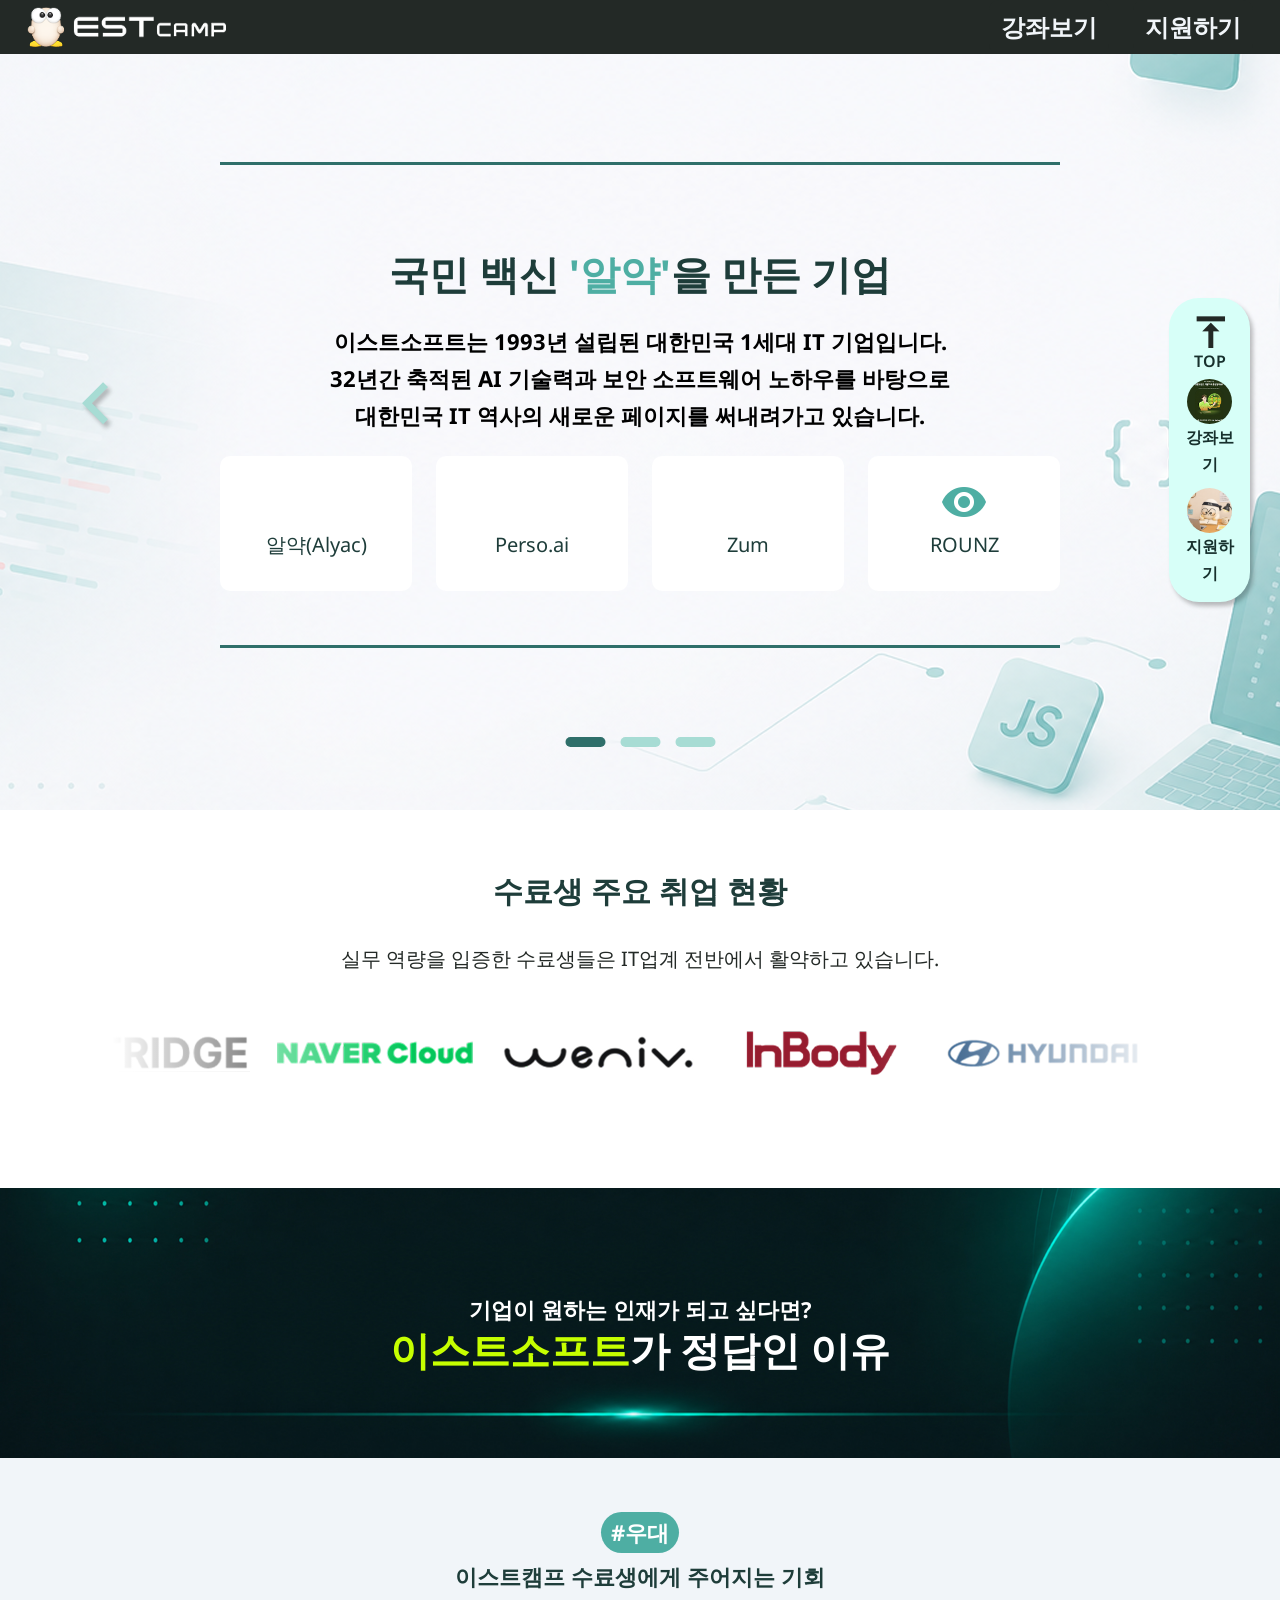
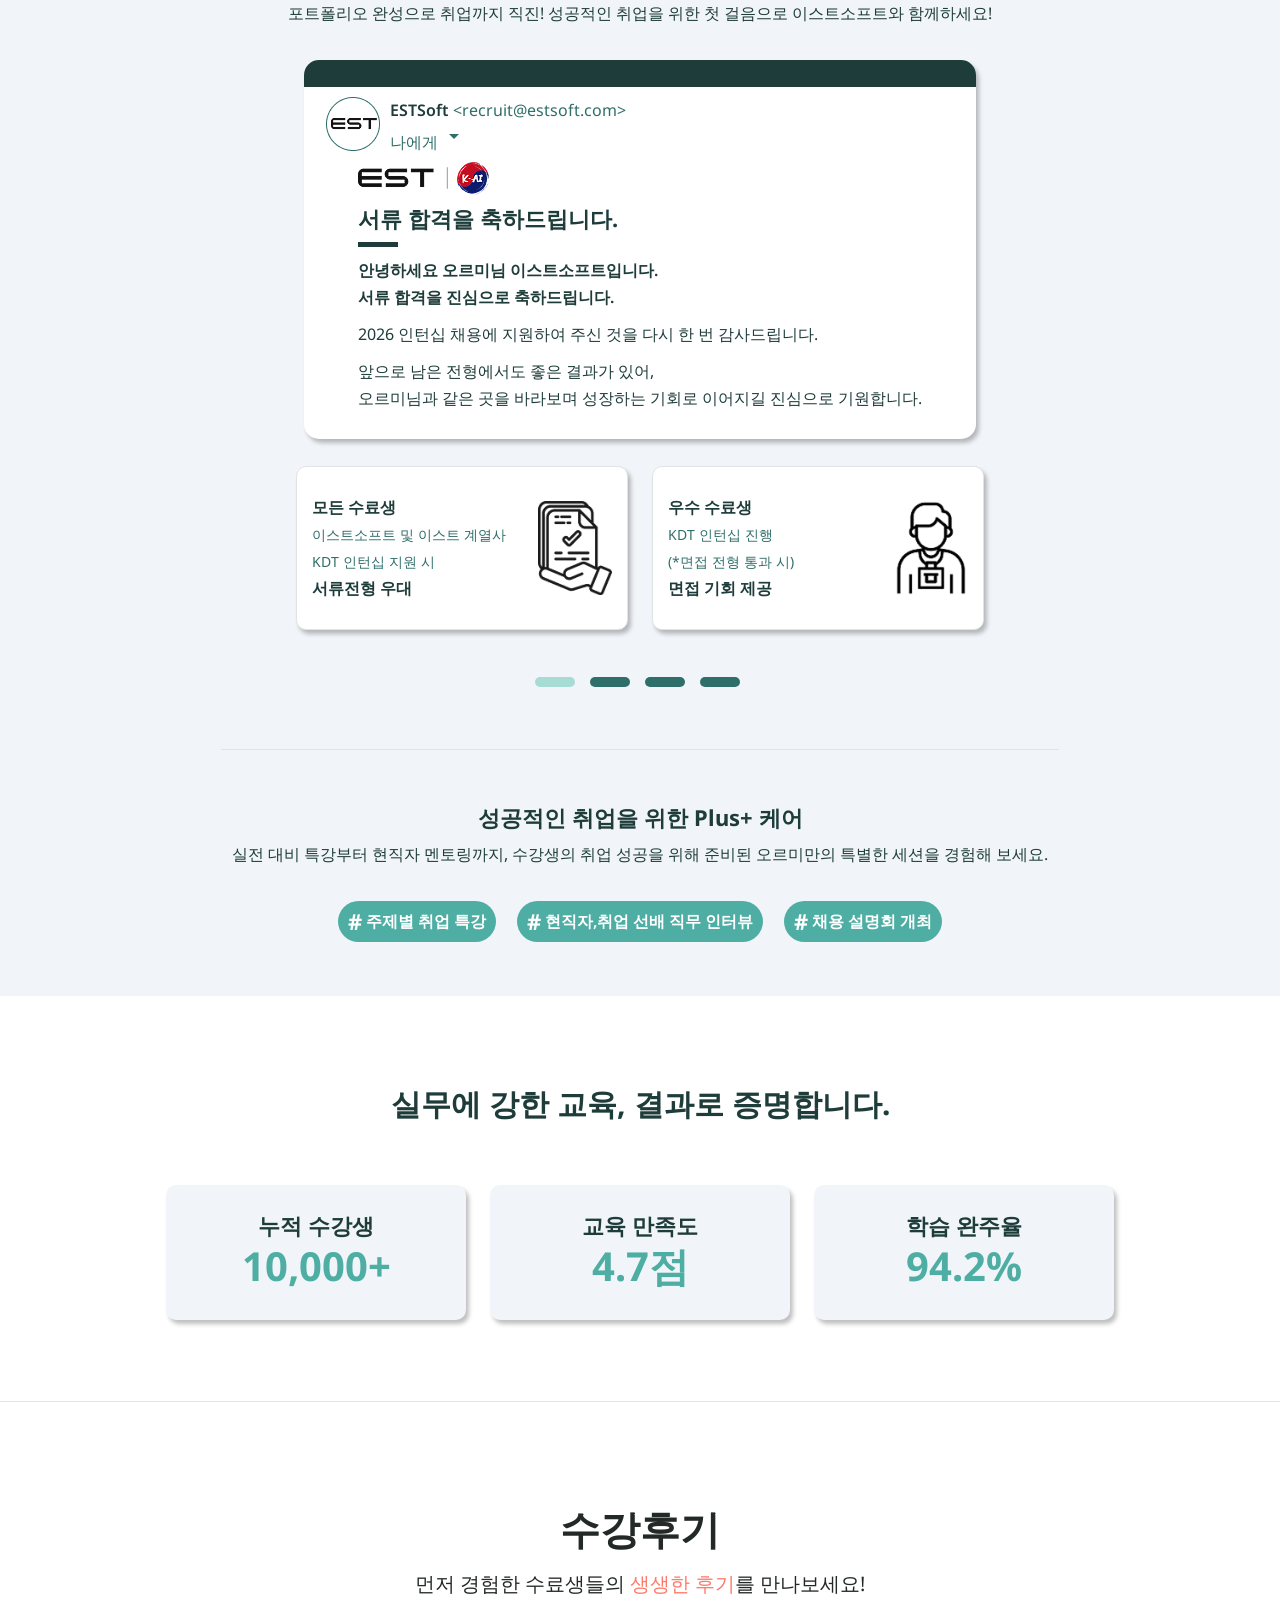
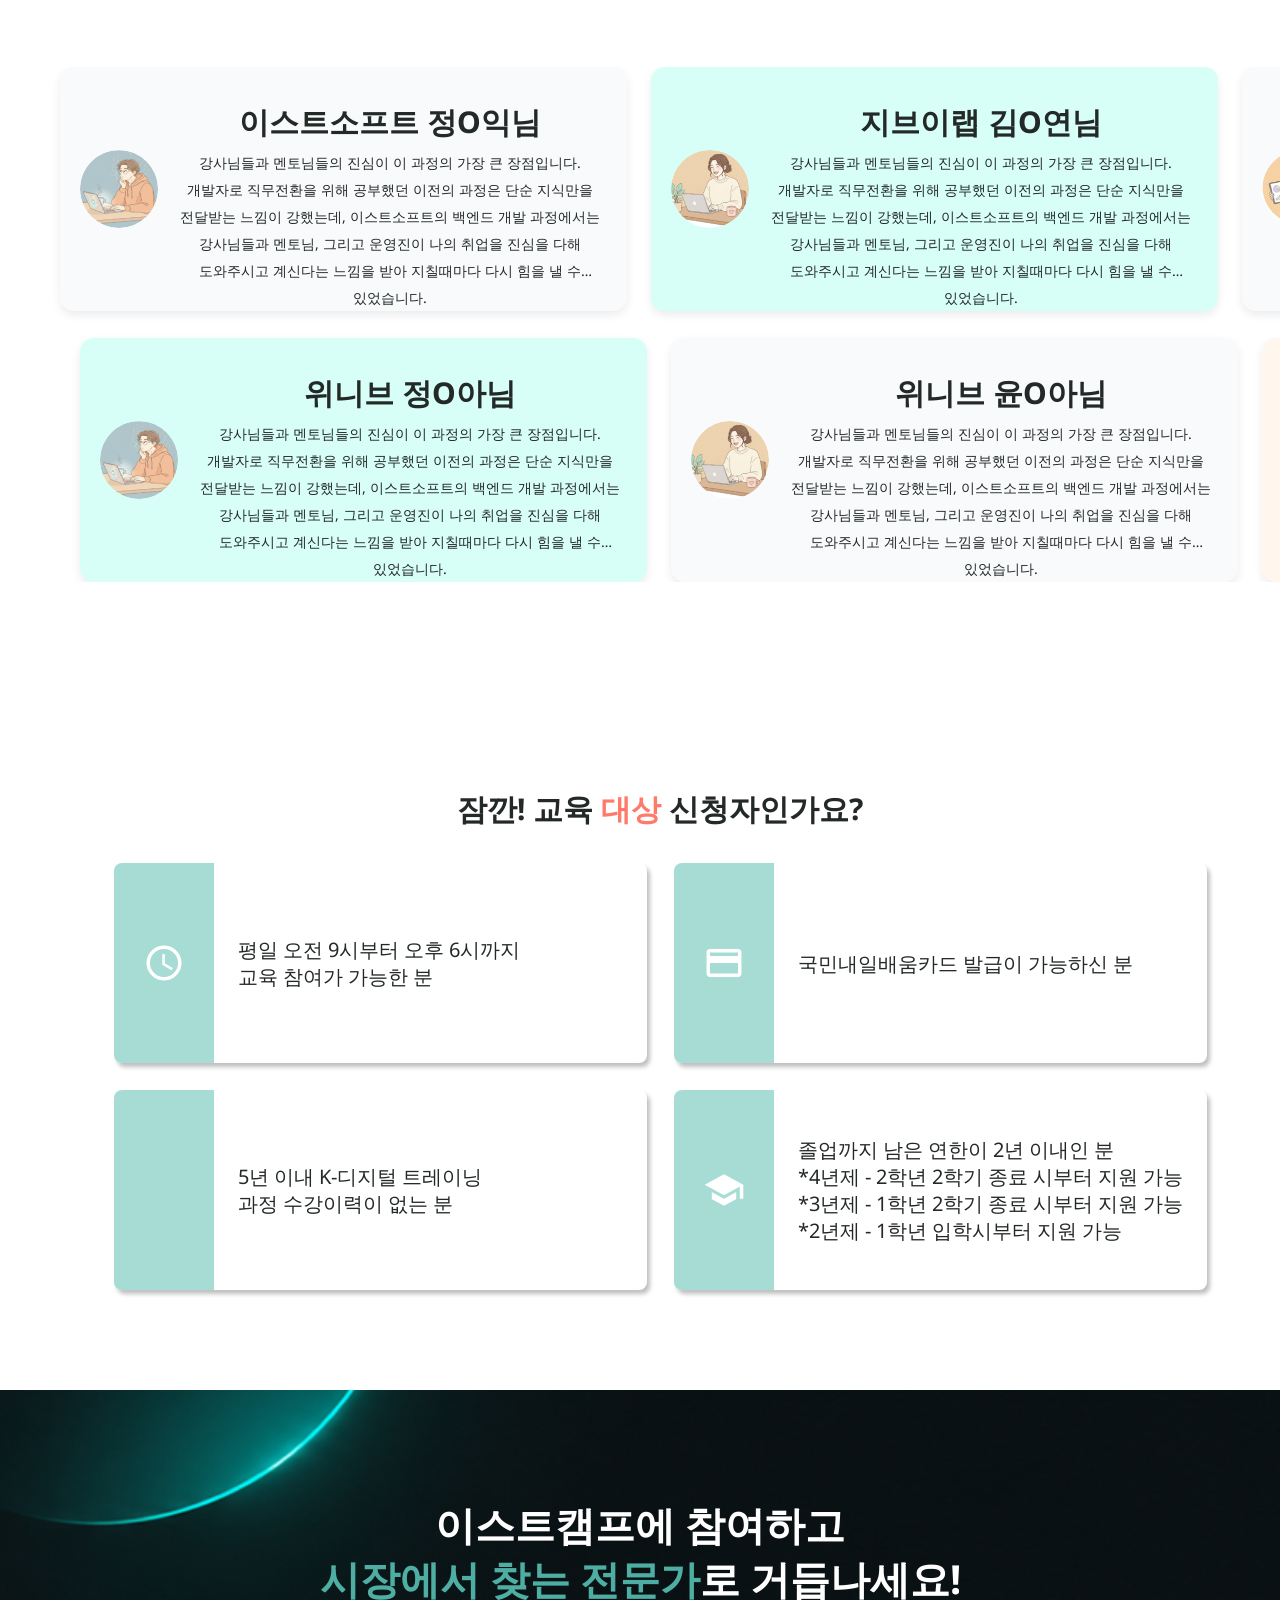
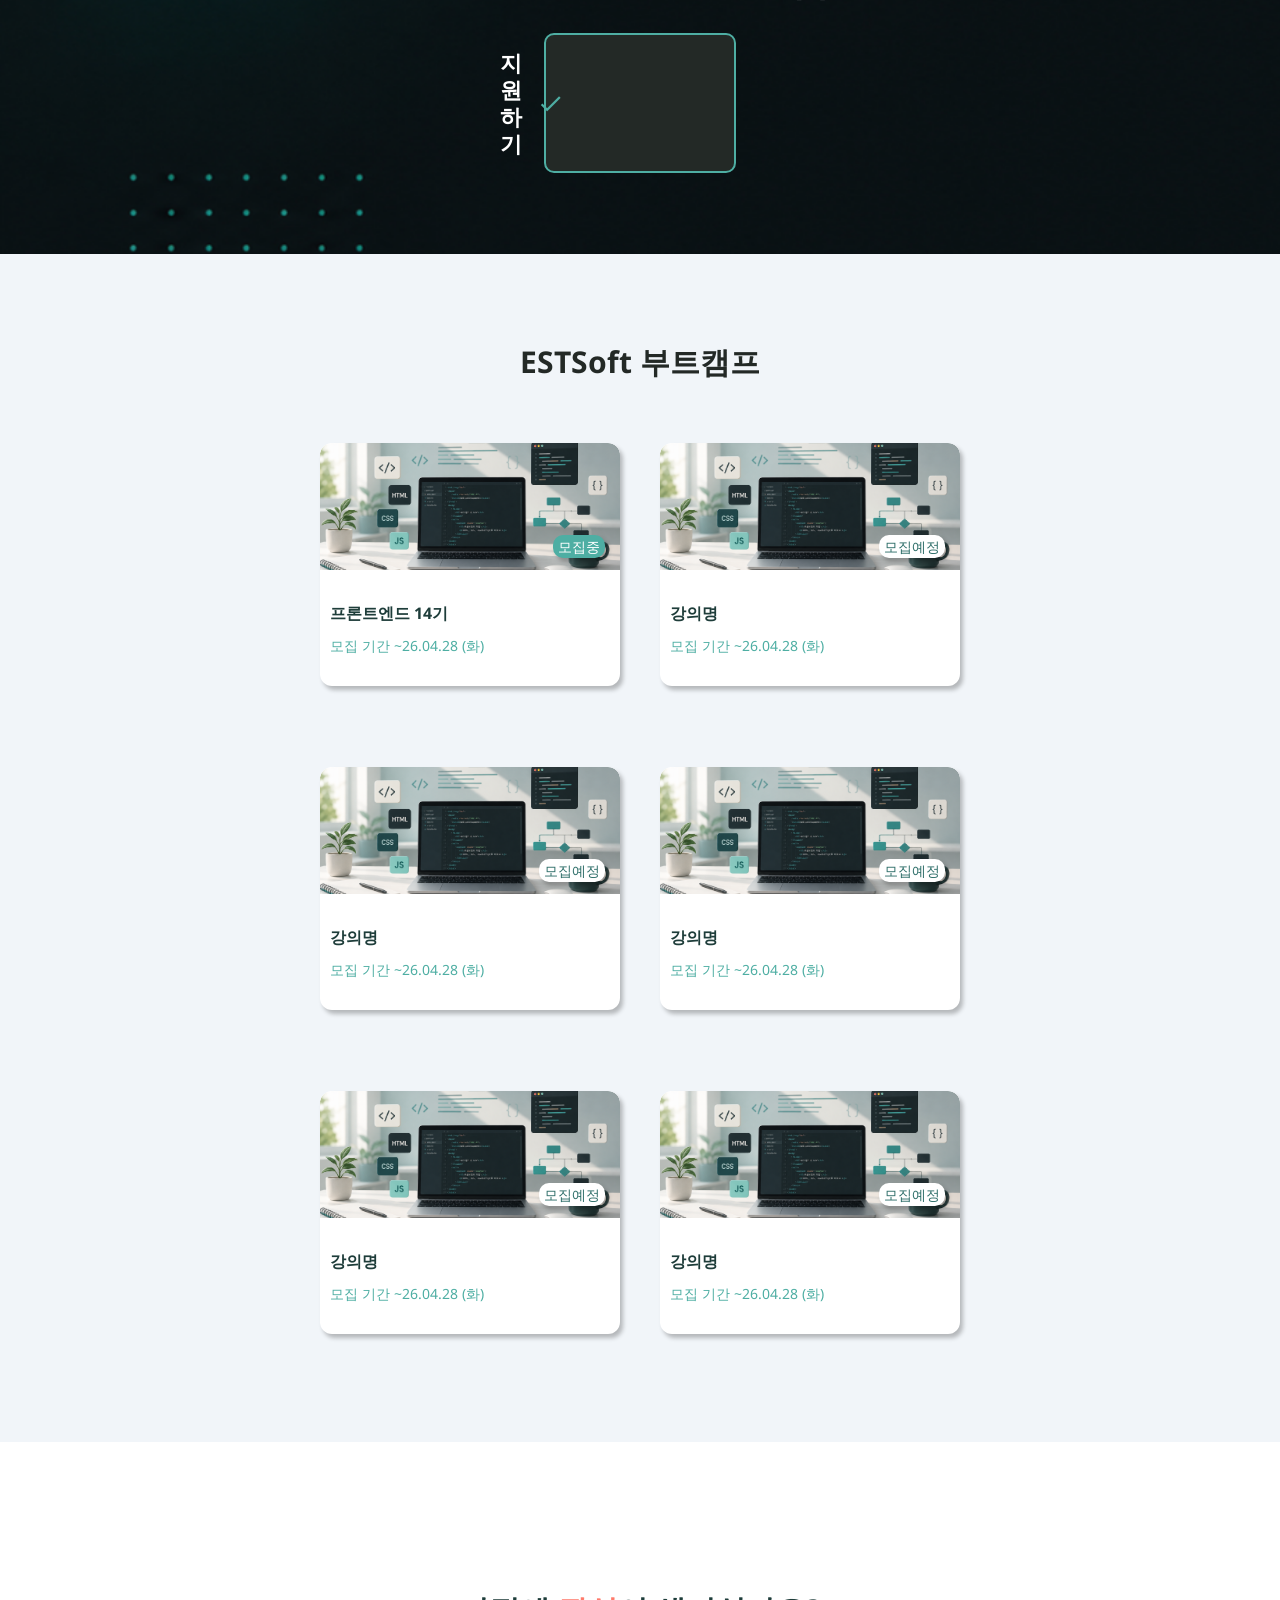
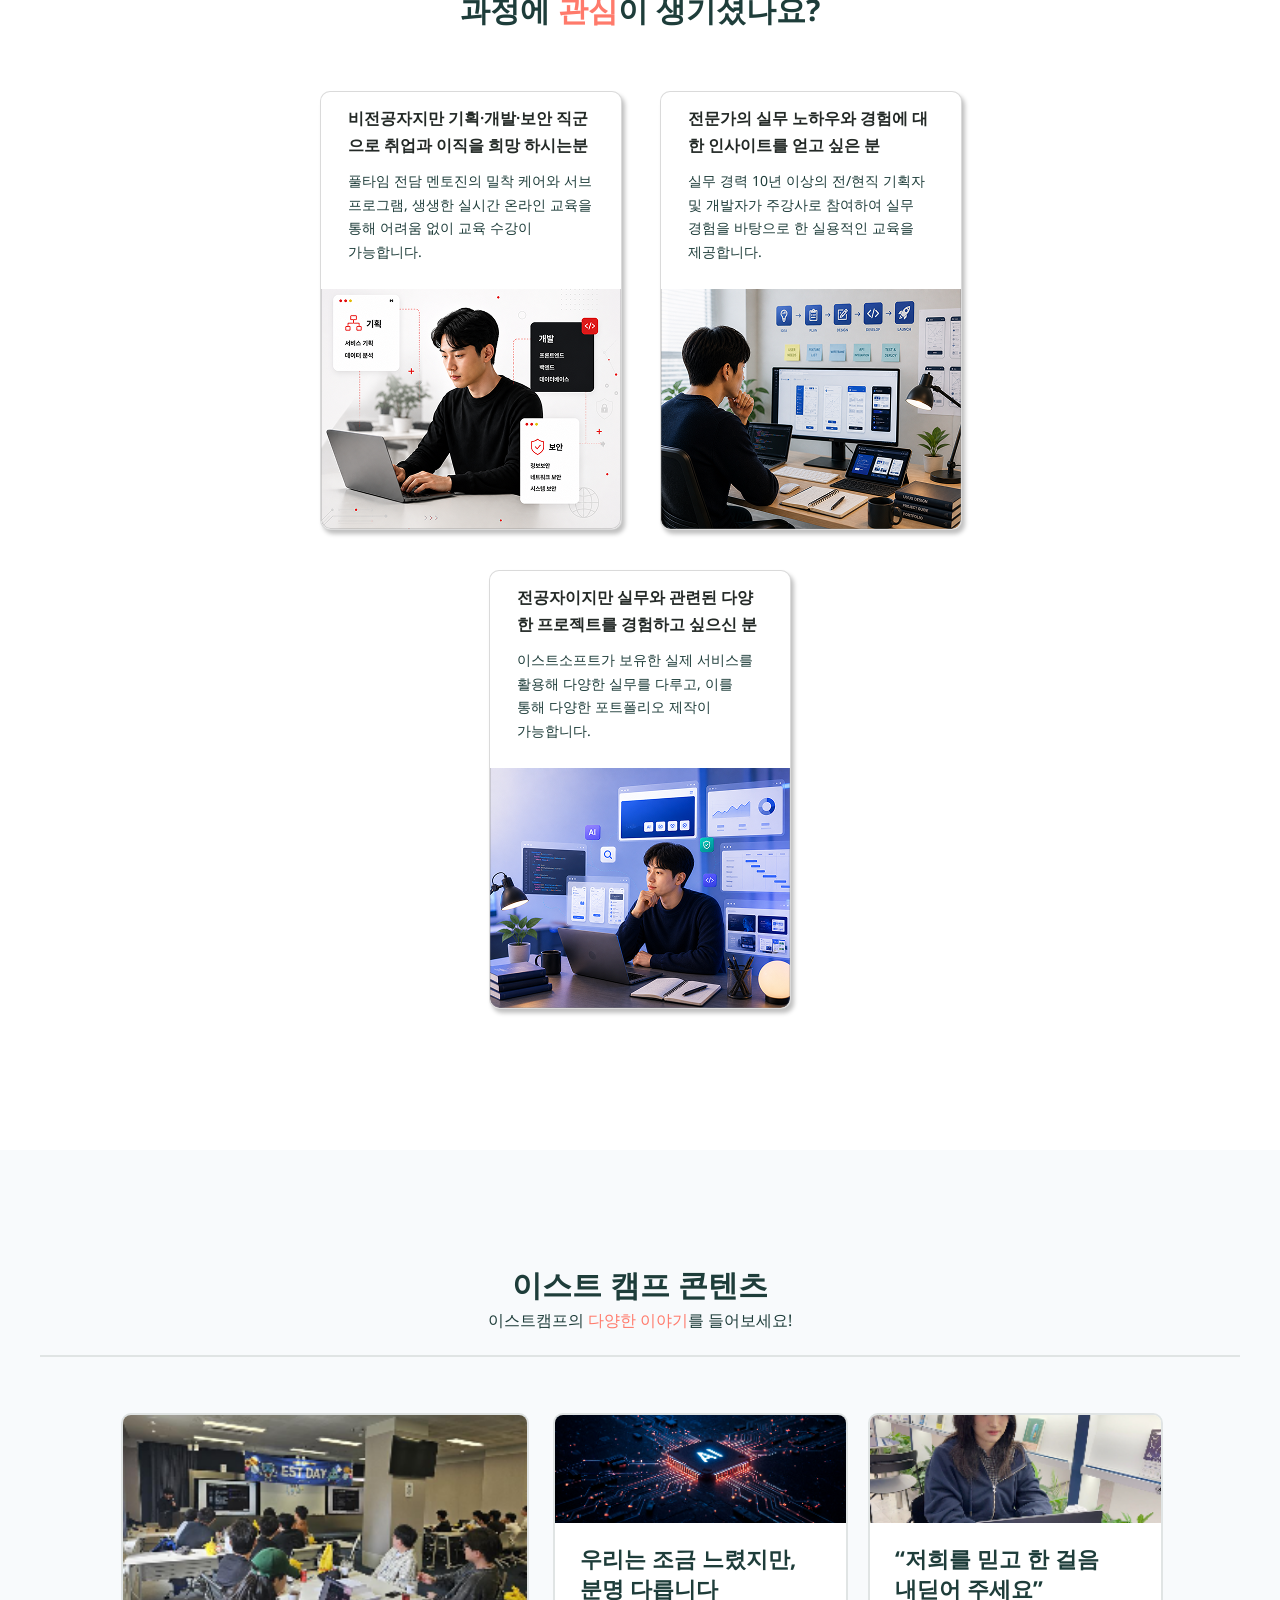
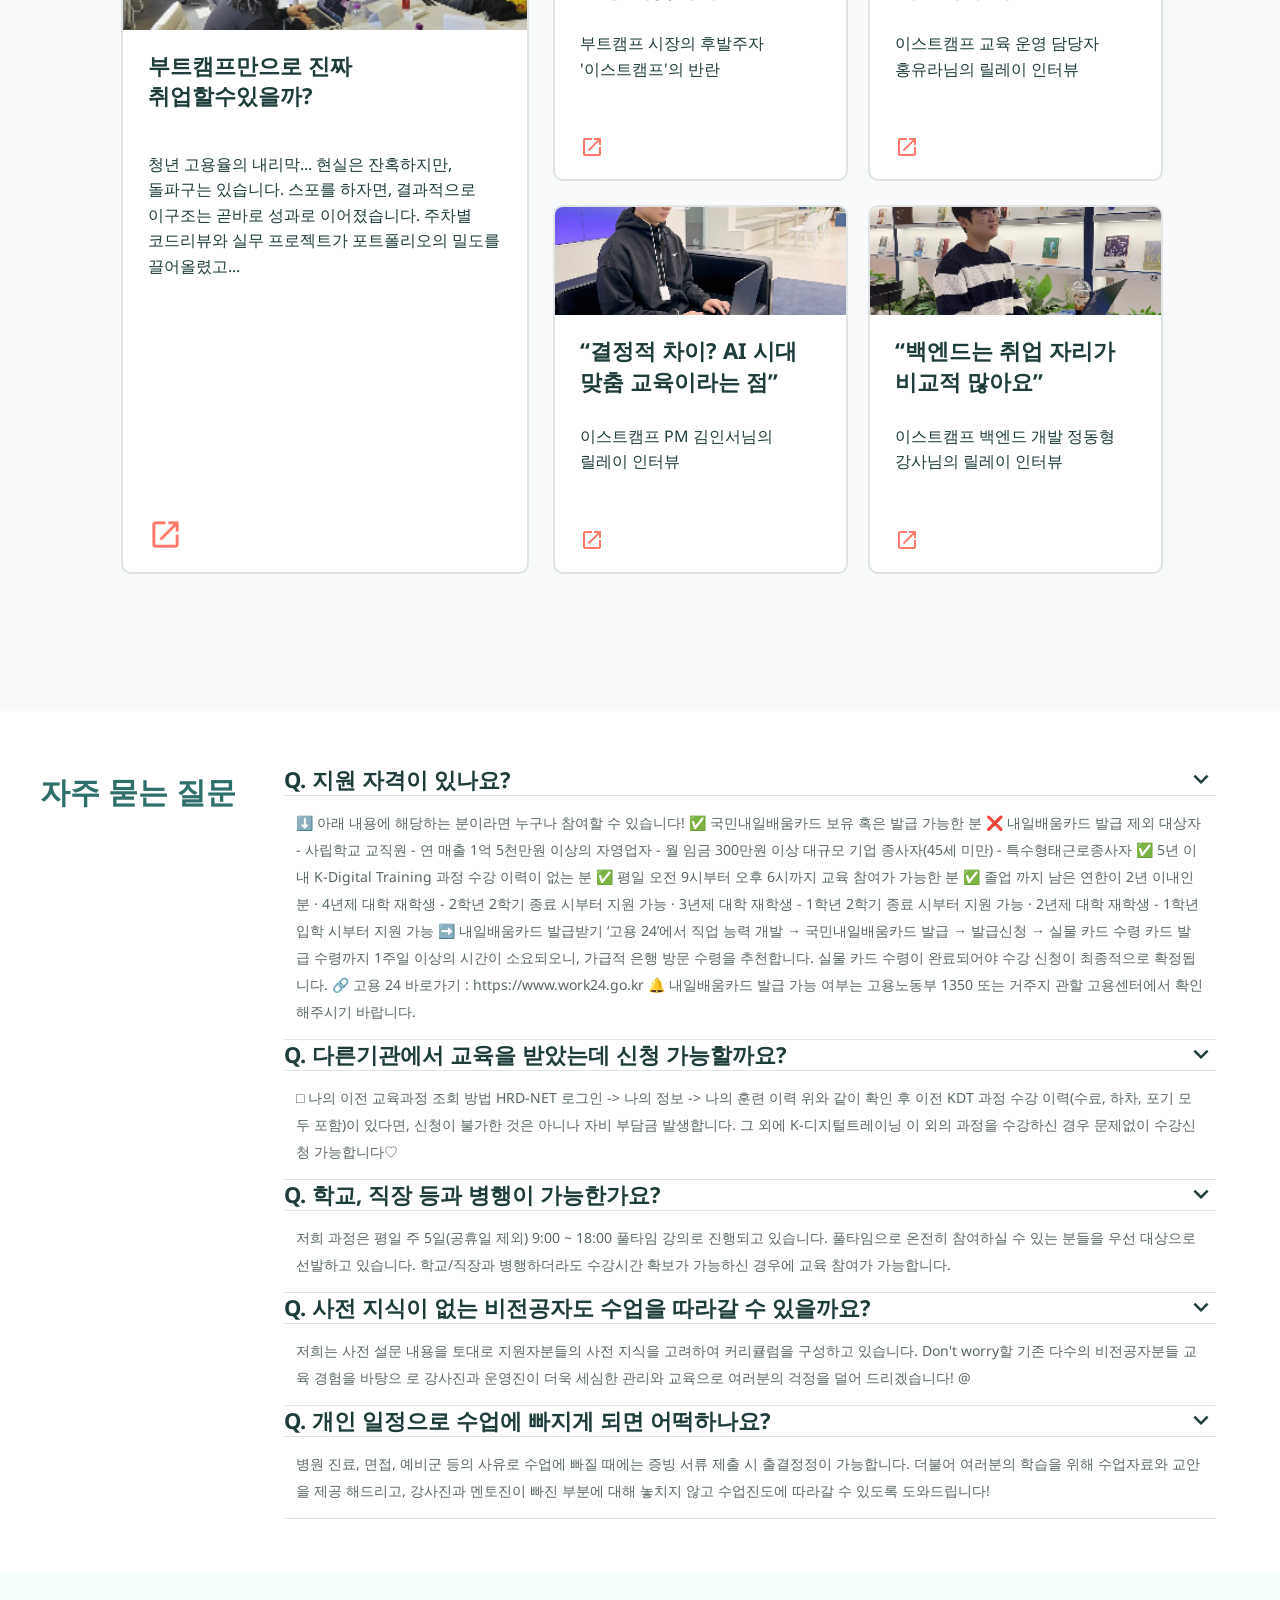
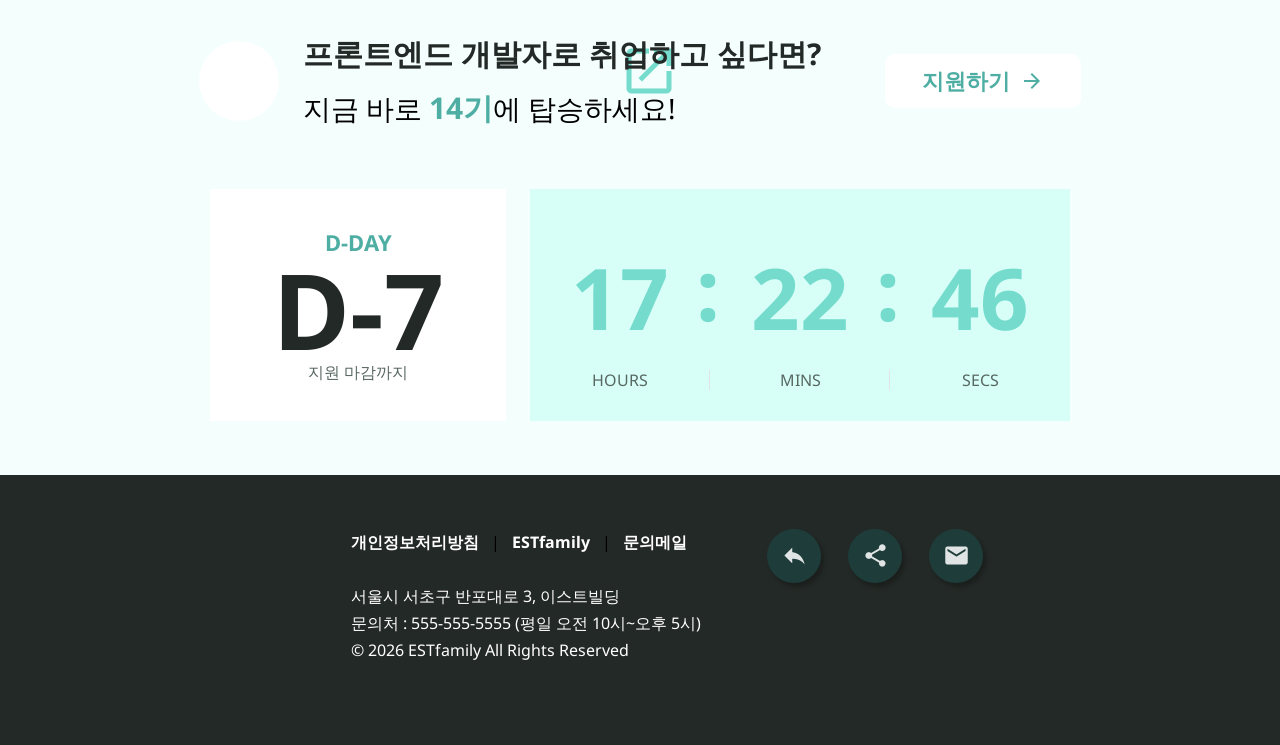
<file: index.html>
<!doctype html>
<html lang="ko">
  <head>
    <meta charset="UTF-8" />
    <meta name="viewport" content="width=device-width, initial-scale=1.0" />
    <meta name="keywords" content="estsoft, 이스트소프트, 이스트소프트 부트캠프, 부트캠프" />
    <meta
      name="description"
      content="성장의 기준이 되는 곳, 이스트소프트 오르미 프론트엔드 부트캠프. 단순한 코딩을 넘어 기업이 원하는 진짜 개발자로 성장하는 커뮤니티입니다."
    />
    <meta property="og:image" content="https://rozer4heros.github.io/est_fe_13_1st_project/image/og-img.png" />
    <link rel="preconnect" href="https://fonts.googleapis.com" />
    <link rel="preconnect" href="https://fonts.gstatic.com" crossorigin />
    <link
      href="https://fonts.googleapis.com/css2?family=Noto+Sans:ital,wght@0,100..900;1,100..900&display=swap"
      rel="stylesheet"
    />
    <link href="https://fonts.googleapis.com/icon?family=Material+Icons" rel="stylesheet" />
    <link rel="stylesheet" href="css/common.css" />
    <link rel="stylesheet" href="css/index.css" />
    <title>이스트소프트 | 부트캠프 모집 홈페이지</title>
  </head>
  <body>
    <!-- 유태구 -->
    <header class="d-flex justify-content-center">
      <div class="header-container container">
        <h1>
          <a href="index.html"><span class="ir">EST Camp</span></a>
        </h1>
        <nav>
          <button type="button" class="material-icons">list</button>
          <ul class="d-flex">
            <li><button type="button" class="material-icons">close</button></li>
            <li><a href="" class="nav-item">강좌보기</a></li>
            <li><a href="" class="nav-item">지원하기</a></li>
          </ul>
        </nav>
      </div>
    </header>
    <!-- //유태구-->

    <!-- 조승아 -->
    <aside class="side-bar d-flex align-items-center text-center flex-column">
      <nav class="d-flex flex-column align-items-center">
        <a href="#top" class="side-item top-btn d-flex align-items-center text-center flex-column">
          <span class="material-icons heading-l d-flex justify-content-center align-items-center"
            >vertical_align_top</span
          >TOP
        </a>

        <a href="#lecture" class="side-item heading-xs d-flex align-items-center text-center flex-column">
          <img src="image/frontend.png" alt="강좌보기" />
          <span class="heading-xs">강좌보기</span>
        </a>

        <a href="#apply" class="side-item heading-xs d-flex align-items-center text-center flex-column">
          <img src="image/study-egg.png" alt="지원하기" />
          <span class="heading-xs">지원하기</span>
        </a>
      </nav>
    </aside>
    <!-- //조승아 -->
    <main>
      <!-- 유태구-->
      <section class="hero">
        <div class="hero-slider-controller container d-flex justify-content-between align-items-center">
          <button class="material-icons">keyboard_arrow_left</button>
          <button class="material-icons">keyboard_arrow_right</button>
        </div>
        <ul class="hero-slider d-flex">
          <li class="d-flex justify-content-center align-items-center">
            <div
              class="hero-company-container d-flex flex-column justify-content-center align-items-center text-center g-1"
            >
              <h2 class="heading-l">국민 백신<em class="r-line-break">'알약'</em>을 만든 기업</h2>
              <div class="d-flex flex-column">
                <p class="heading-s">
                  이스트소프트는 1993년 설립된
                  <span class="r-line-break">대한민국 1세대 IT 기업입니다.</span>
                </p>
                <p class="heading-s">
                  32년간 축적된 AI 기술력과
                  <span class="r-line-break">보안 소프트웨어 노하우를 바탕으로</span>
                </p>
                <p class="heading-s">
                  대한민국 IT 역사의
                  <span class="r-line-break">새로운 페이지를 써내려가고 있습니다.</span>
                </p>
              </div>
              <ul class="introduction-card-list">
                <li class="introduction-card">
                  <span class="material-icons">shield</span>
                  <span class="body-mp">알약(Alyac)</span>
                </li>
                <li class="introduction-card">
                  <span class="material-icons">smart_toy</span>
                  <span class="body-mp">Perso.ai</span>
                </li>
                <li class="introduction-card">
                  <span class="material-icons">co_present</span>
                  <span class="body-mp">Zum</span>
                </li>
                <li class="introduction-card">
                  <span class="material-icons">visibility</span>
                  <span class="body-mp">ROUNZ</span>
                </li>
              </ul>
            </div>
          </li>
          <li class="d-flex justify-content-center align-items-center">
            <div class="hero-vision-container d-flex flex-column align-items-center g-2">
              <div class="d-flex flex-column text-center g-1">
                <h2 class="heading-l">교육은 균등하게,<br />성장은 <span>압도적으로.</span></h2>
                <h3 class="heading-s">mission &amp; vision</h3>
                <p class="heading-s">
                  누구나 자신의 한계를 뛰어넘어
                  <span class="r-line-break">AI 전문가로 성장할 수 있도록,</span><br />
                  이스트소프트가 축적해온 32년의
                  <span class="r-line-break">IT 리더십을 아낌없이 공유합니다.</span>
                </p>
              </div>
              <a href="" class="cta-btn cta-btn-l">
                지원하기
                <span class="material-icons">done_outline</span>
              </a>
            </div>
          </li>
          <li class="d-flex justify-content-center align-items-center">
            <div class="hero-estcamp-container container d-flex flex-column g-1">
              <h2 class="heading-s">이스트소프트 부트캠프</h2>
              <h3 class="heading-xl">실무 기술로 연결되는<span>커리어의 시작</span></h3>
              <p class="body-m">검증된 커리큘럼과 프로젝트 기반 학습으로<br />개발자로서의 첫걸음을 함께합니다.</p>
              <a href="" class="cta-btn cta-btn-white">
                지원하기
                <span class="material-icons">arrow_forward</span>
              </a>
            </div>
          </li>
        </ul>
        <ul class="pagination d-flex">
          <li>
            <button type="button" class="active"><span class="ir">pager1</span></button>
          </li>
          <li>
            <button type="button"><span class="ir">pager2</span></button>
          </li>
          <li>
            <button type="button"><span class="ir">pager3</span></button>
          </li>
        </ul>
      </section>
      <section class="employment-status d-flex flex-column align-items-center">
        <div class="d-flex flex-column align-items-center g-1 text-center">
          <h2 class="heading-m">수료생 주요 취업 현황</h2>
          <p class="body-mp">
            실무 역량을 입증한 수료생들은
            <span class="r-line-break">IT업계 전반에서 활약하고 있습니다.</span>
          </p>
        </div>
        <div class="logo-carousel-container">
          <div class="logo-carousel d-flex g-1">
            <img src="image/carousel-tridge-logo.png" alt="tridge" />
            <img src="image/carousel-navercloud-logo.png" alt="navercloud" />
            <img src="image/carousel-weniv-logo.png" alt="weniv" />
            <img src="image/carousel-inbody-logo.png" alt="weniv" />
            <img src="image/carousel-hyundai-logo.png" alt="hyundai" />
            <img src="image/carousel-est-logo.png" alt="est" />
            <img src="image/carousel-thankscarbon-logo.png" alt="thankscarbon" />
            <img src="image/carousel-evsis-logo.png" alt="evsis" />
            <img src="image/carousel-tridge-logo.png" alt="tridge" />
            <img src="image/carousel-navercloud-logo.png" alt="navercloud" />
            <img src="image/carousel-weniv-logo.png" alt="weniv" />
            <img src="image/carousel-inbody-logo.png" alt="weniv" />
            <img src="image/carousel-hyundai-logo.png" alt="hyundai" />
            <img src="image/carousel-est-logo.png" alt="est" />
            <img src="image/carousel-thankscarbon-logo.png" alt="thankscarbon" />
            <img src="image/carousel-evsis-logo.png" alt="evsis" />
          </div>
          <div class="mask-logo-carousel"></div>
        </div>
      </section>
      <!-- //유태구 -->

      <!-- 박소영 -->
      <!-- Top Slogan -->
      <section class="top-slogan text-center">
        <h2 class="heading-s">기업이 원하는 인재가 되고 싶다면?</h2>
        <h2 class="heading-l">
          <span class="highlight">이스트소프트</span><span class="r-hidden">가 정답인 이유</span>
        </h2>
      </section>
      <!-- //Top Slogan -->

      <!-- Benefits -->
      <section class="benefit-section d-flex flex-column align-items-center g-2">
        <div class="container d-flex flex-column justify-content-center">
          <input type="radio" name="slide" id="slide1" class="ir" checked />
          <input type="radio" name="slide" id="slide2" class="ir" />
          <input type="radio" name="slide" id="slide3" class="ir" />
          <input type="radio" name="slide" id="slide4" class="ir" />
          <div class="slider">
            <ul class="d-flex">
              <!-- Benefit1 -->
              <li class="d-flex flex-column align-items-center">
                <div class="benefit-title d-flex flex-column align-items-center">
                  <div class="tag"><h2 class="heading-s">#우대</h2></div>
                  <h2 class="title heading-s">이스트캠프 수료생에게 주어지는 기회</h2>
                  <p class="body-m">
                    포트폴리오 완성으로 취업까지 직진!<span class="r-line-break">성공적인</span> 취업을 위한 첫
                    걸음으로<span class="r-line-break">이스트소프트와</span> 함께하세요!
                  </p>
                </div>
                <div class="pass-notice d-flex flex-column r-hidden">
                  <div></div>
                  <div class="sender-info d-flex">
                    <img src="image/EST-Logo-profile.png" alt="" />
                    <div class="info">
                      <div>
                        <span class="heading-xs">ESTSoft</span>
                        <span class="body-xs">&lt;recruit@estsoft.com&gt;</span>
                      </div>
                      <div>
                        <span class="body-xs">나에게</span>
                        <span class="body-xs material-icons">arrow_drop_down</span>
                      </div>
                    </div>
                  </div>
                  <div class="message d-flex flex-column">
                    <img src="image/EST-Logo.png" alt="" />
                    <p class="heading-s">서류 합격을 축하드립니다.</p>
                    <div class="bar"></div>
                    <p class="heading-xs">
                      안녕하세요 오르미님 이스트소프트입니다.<br />서류 합격을 진심으로 축하드립니다.
                    </p>
                    <p class="body-m">2026 인턴십 채용에 지원하여 주신 것을 다시 한 번 감사드립니다.</p>
                    <p class="body-m">
                      앞으로 남은 전형에서도 좋은 결과가 있어,<br />오르미님과 같은 곳을 바라보며 성장하는 기회로
                      이어지길 진심으로 기원합니다.
                    </p>
                  </div>
                </div>
                <div class="card-container d-flex">
                  <div class="card d-flex align-items-center justify-content-between">
                    <div>
                      <h3 class="heading-xs">모든 수료생</h3>
                      <p class="body-s">이스트소프트 및 이스트 계열사<br />KDT 인턴십 지원 시</p>
                      <h4 class="heading-xs">서류전형 우대</h4>
                    </div>
                    <img src="image/graduate-benefit1.png" alt="" />
                  </div>
                  <div class="card d-flex align-items-center justify-content-between">
                    <div>
                      <h3 class="heading-xs">우수 수료생</h3>
                      <p class="body-s">KDT 인턴십 진행<br />(*면접 전형 통과 시)</p>
                      <h4 class="heading-xs">면접 기회 제공</h4>
                    </div>
                    <img src="image/graduate-benefit2.png" alt="" />
                  </div>
                </div>
              </li>
              <!-- Benefit2 -->
              <li class="d-flex flex-column align-items-center">
                <div class="benefit-title d-flex flex-column align-items-center">
                  <div class="tag">
                    <h2 class="heading-s">#강사진</h2>
                  </div>
                  <h2 class="title heading-s">기획부터 개발까지 실무 전수</h2>
                  <p class="body-m">
                    베스트셀러 저자가 직접 이끄는<span class="r-line-break">평점</span> 4.9점의 증명된 클래스<br /><span
                      class="r-hidden"
                      >기획부터 개발까지</span
                    >실무 전체를 아우르는 <span class="r-hidden">독보적</span> 강사진과 함께하세요!
                  </p>
                </div>
                <picture>
                  <source media="(max-width: 768px)" srcset="image/benefit2-r.gif" />
                  <img src="image/benefit2.gif" alt="" loading="lazy" />
                </picture>
              </li>
              <!-- Benefit3 -->
              <li class="d-flex flex-column align-items-center">
                <div class="benefit-title d-flex flex-column align-items-center">
                  <div class="tag">
                    <h2 class="heading-s">#든든한 멘토</h2>
                  </div>
                  <h2 class="title heading-s">강사진 및 멘토진의 밀착 지도</h2>
                  <p class="body-m">
                    수강생 개개인의 학습 진도와 <span class="r-line-break">이해도를</span> 지속적으로 모니터하며,<span
                      class="r-line-break"
                      >맞춤형</span
                    >
                    피드백과 지도를 제공합니다.
                  </p>
                </div>
                <picture>
                  <source media="(max-width: 768px)" srcset="image/benefit3-r.jpg" />
                  <img src="image/benefit3.jpg" alt="" loading="lazy" />
                </picture>
              </li>
              <!-- Benefit4 -->
              <li class="d-flex flex-column align-items-center">
                <div class="benefit-title d-flex flex-column align-items-center">
                  <div class="tag">
                    <h2 class="heading-s">#몰입 환경</h2>
                  </div>
                  <h2 class="title heading-s">교육에 전념할 수 있는 환경 제공</h2>
                  <p class="body-m">
                    교육에 충분히 전념할 수 있도록<span class="r-line-break">최신</span> 사양의 노트북, 웹캠 등<span
                      class="r-line-break"
                      >학습</span
                    >
                    장비를 지원합니다.
                  </p>
                </div>
                <picture>
                  <source media="(max-width: 768px)" srcset="image/benefit4-r.jpg" />
                  <img src="image/benefit4.jpg" alt="" loading="lazy" />
                </picture>
              </li>
            </ul>
          </div>
          <div class="d-flex">
            <label for="slide1"><span class="ir">pager1</span></label>
            <label for="slide2"><span class="ir">pager2</span></label>
            <label for="slide3"><span class="ir">pager3</span></label>
            <label for="slide4"><span class="ir">pager4</span></label>
          </div>
        </div>
        <div class="benefit5 d-flex flex-column g-1">
          <div class="benefit-title d-flex align-items-center flex-column">
            <h2 class="title heading-s">성공적인 취업을 위한 Plus+ 케어</h2>
            <p class="body-m">
              실전 대비 특강부터 현직자 멘토링까지,<span class="r-line-break">수강생의</span> 취업 성공을 위해<span
                class="r-line-break"
                >준비된</span
              >
              오르미만의 특별한 세션을 경험해 보세요.
            </p>
          </div>
          <div class="tag-container d-flex justify-content-center">
            <div class="tag">
              <h2 class="heading-s">#</h2>
              <h2 class="heading-xs">주제별 취업 특강</h2>
            </div>
            <div class="tag">
              <h2 class="heading-s">#</h2>
              <h2 class="heading-xs">현직자,취업 선배 직무 인터뷰</h2>
            </div>
            <div class="tag">
              <h2 class="heading-s">#</h2>
              <h2 class="heading-xs">채용 설명회 개최</h2>
            </div>
          </div>
        </div>
      </section>
      <!-- //Benefits -->

      <!-- Statistics -->
      <section class="statistics d-flex justify-content-center">
        <div class="container d-flex flex-column g-2">
          <h2 class="heading-m">실무에 강한 교육,<span class="r-line-break">결과로</span> 증명합니다.</h2>
          <div class="items-wrapper d-flex justify-content-center">
            <div class="statistics-item">
              <div>
                <h3 class="heading-s">누적 수강생</h3>
                <p class="heading-l">10,000+</p>
              </div>
            </div>
            <div class="statistics-item">
              <div>
                <h3 class="heading-s">교육 만족도</h3>
                <p class="heading-l">4.7점</p>
              </div>
            </div>
            <div class="statistics-item">
              <div>
                <h3 class="heading-s">학습 완주율</h3>
                <p class="heading-l">94.2%</p>
              </div>
            </div>
          </div>
        </div>
      </section>
      <!-- //Statistics -->
      <!-- //박소영 -->

      <!-- 박채원 -->
      <section class="review-section">
        <div class="review-title-wrap text-center">
          <h2 class="review-title heading-l text-center">수강후기</h2>
          <p class="review-sub-title body-mp text-center">
            먼저 경험한 수료생들의
            <span>생생한 후기</span>를 만나보세요!
          </p>
        </div>

        <div class="review-marquee d-flex flex-column">
          <div class="review-track d-flex track-top">
            <article class="review-card d-flex align-items-center">
              <div class="review-profile">
                <img src="image/review-1.png" alt="리뷰 얼굴 이미지" />
              </div>
              <div class="review-content d-flex flex-column justify-content-center">
                <h3 class="heading-m text-center">이스트소프트 정O익님</h3>
                <p class="body-s text-center">
                  강사님들과 멘토님들의 진심이 이 과정의 가장 큰 장점입니다. 개발자로 직무전환을 위해 공부했던 이전의
                  과정은 단순 지식만을 전달받는 느낌이 강했는데, 이스트소프트의 백엔드 개발 과정에서는 강사님들과
                  멘토님, 그리고 운영진이 나의 취업을 진심을 다해 도와주시고 계신다는 느낌을 받아 지칠때마다 다시 힘을
                  낼 수 있었습니다.
                </p>
              </div>
            </article>

            <article class="review-card d-flex align-items-center active">
              <div class="review-profile">
                <img src="image/review-2.png" alt="리뷰 얼굴 이미지" />
              </div>

              <div class="review-content d-flex flex-column justify-content-center">
                <h3 class="heading-m text-center">지브이랩 김O연님</h3>

                <p class="body-s text-center">
                  강사님들과 멘토님들의 진심이 이 과정의 가장 큰 장점입니다. 개발자로 직무전환을 위해 공부했던 이전의
                  과정은 단순 지식만을 전달받는 느낌이 강했는데, 이스트소프트의 백엔드 개발 과정에서는 강사님들과
                  멘토님, 그리고 운영진이 나의 취업을 진심을 다해 도와주시고 계신다는 느낌을 받아 지칠때마다 다시 힘을
                  낼 수 있었습니다.
                </p>
              </div>
            </article>

            <article class="review-card d-flex align-items-center">
              <div class="review-profile">
                <img src="image/review-3.png" alt="리뷰 얼굴 이미지" />
              </div>

              <div class="review-content d-flex flex-column justify-content-center">
                <h3 class="heading-m text-center">위니브 정O민님</h3>

                <p class="body-s text-center">
                  강사님들과 멘토님들의 진심이 이 과정의 가장 큰 장점입니다. 개발자로 직무전환을 위해 공부했던 이전의
                  과정은 단순 지식만을 전달받는 느낌이 강했는데, 이스트소프트의 백엔드 개발 과정에서는 강사님들과
                  멘토님, 그리고 운영진이 나의 취업을 진심을 다해 도와주시고 계신다는 느낌을 받아 지칠때마다 다시 힘을
                  낼 수 있었습니다.
                </p>
              </div>
            </article>

            <article class="review-card d-flex align-items-center twice">
              <div class="review-profile">
                <img src="image/review-4.png" alt="리뷰 얼굴 이미지" />
              </div>

              <div class="review-content d-flex flex-column justify-content-center">
                <h3 class="heading-m text-center">지브이랩 김O연님</h3>

                <p class="body-s text-center">
                  강사님들과 멘토님들의 진심이 이 과정의 가장 큰 장점입니다. 개발자로 직무전환을 위해 공부했던 이전의
                  과정은 단순 지식만을 전달받는 느낌이 강했는데, 이스트소프트의 백엔드 개발 과정에서는 강사님들과
                  멘토님, 그리고 운영진이 나의 취업을 진심을 다해 도와주시고 계신다는 느낌을 받아 지칠때마다 다시 힘을
                  낼 수 있었습니다.
                </p>
              </div>
            </article>

            <!-- 반복 -->
            <article class="review-card d-flex align-items-center">
              <div class="review-profile">
                <img src="image/review-1.png" alt="리뷰 얼굴 이미지" />
              </div>

              <div class="review-content d-flex flex-column justify-content-center">
                <h3 class="heading-m text-center">이스트소프트 정O익님</h3>

                <p class="body-s text-center">
                  강사님들과 멘토님들의 진심이 이 과정의 가장 큰 장점입니다. 개발자로 직무전환을 위해 공부했던 이전의
                  과정은 단순 지식만을 전달받는 느낌이 강했는데, 이스트소프트의 백엔드 개발 과정에서는 강사님들과
                  멘토님, 그리고 운영진이 나의 취업을 진심을 다해 도와주시고 계신다는 느낌을 받아 지칠때마다 다시 힘을
                  낼 수 있었습니다.
                </p>
              </div>
            </article>

            <article class="review-card d-flex align-items-center active">
              <div class="review-profile">
                <img src="image/review-2.png" alt="리뷰 얼굴 이미지" />
              </div>

              <div class="review-content d-flex flex-column justify-content-center">
                <h3 class="heading-m text-center">지브이랩 김O연님</h3>

                <p class="body-s text-center">
                  강사님들과 멘토님들의 진심이 이 과정의 가장 큰 장점입니다. 개발자로 직무전환을 위해 공부했던 이전의
                  과정은 단순 지식만을 전달받는 느낌이 강했는데, 이스트소프트의 백엔드 개발 과정에서는 강사님들과
                  멘토님, 그리고 운영진이 나의 취업을 진심을 다해 도와주시고 계신다는 느낌을 받아 지칠때마다 다시 힘을
                  낼 수 있었습니다.
                </p>
              </div>
            </article>

            <article class="review-card d-flex align-items-center">
              <div class="review-profile">
                <img src="image/review-3.png" alt="리뷰 얼굴 이미지" />
              </div>

              <div class="review-content d-flex flex-column justify-content-center">
                <h3 class="heading-m text-center">지브이랩 권O진님</h3>

                <p class="body-s text-center">
                  강사님들과 멘토님들의 진심이 이 과정의 가장 큰 장점입니다. 개발자로 직무전환을 위해 공부했던 이전의
                  과정은 단순 지식만을 전달받는 느낌이 강했는데, 이스트소프트의 백엔드 개발 과정에서는 강사님들과
                  멘토님, 그리고 운영진이 나의 취업을 진심을 다해 도와주시고 계신다는 느낌을 받아 지칠때마다 다시 힘을
                  낼 수 있었습니다.
                </p>
              </div>
            </article>

            <article class="review-card d-flex align-items-center twice">
              <div class="review-profile">
                <img src="image/review-4.png" alt="리뷰 얼굴 이미지" />
              </div>

              <div class="review-content d-flex flex-column justify-content-center">
                <h3 class="heading-m text-center">위니브 황O현님</h3>

                <p class="body-s text-center">
                  강사님들과 멘토님들의 진심이 이 과정의 가장 큰 장점입니다. 개발자로 직무전환을 위해 공부했던 이전의
                  과정은 단순 지식만을 전달받는 느낌이 강했는데, 이스트소프트의 백엔드 개발 과정에서는 강사님들과
                  멘토님, 그리고 운영진이 나의 취업을 진심을 다해 도와주시고 계신다는 느낌을 받아 지칠때마다 다시 힘을
                  낼 수 있었습니다.
                </p>
              </div>
            </article>
          </div>

          <!-- =======================
         BOTTOM TRACK
         왼쪽 이동
    ======================== -->

          <div class="review-track d-flex track-bottom">
            <!-- 카드 5 -->
            <article class="review-card d-flex align-items-center active">
              <div class="review-profile">
                <img src="image/review-1.png" alt="리뷰 얼굴 이미지" />
              </div>

              <div class="review-content d-flex flex-column justify-content-center">
                <h3 class="heading-m text-center">위니브 정O아님</h3>

                <p class="body-s text-center">
                  강사님들과 멘토님들의 진심이 이 과정의 가장 큰 장점입니다. 개발자로 직무전환을 위해 공부했던 이전의
                  과정은 단순 지식만을 전달받는 느낌이 강했는데, 이스트소프트의 백엔드 개발 과정에서는 강사님들과
                  멘토님, 그리고 운영진이 나의 취업을 진심을 다해 도와주시고 계신다는 느낌을 받아 지칠때마다 다시 힘을
                  낼 수 있었습니다.
                </p>
              </div>
            </article>

            <!-- 카드 6 -->
            <article class="review-card d-flex align-items-center">
              <div class="review-profile">
                <img src="image/review-2.png" alt="리뷰 얼굴 이미지" />
              </div>

              <div class="review-content d-flex flex-column justify-content-center">
                <h3 class="heading-m text-center">위니브 윤O아님</h3>

                <p class="body-s text-center">
                  강사님들과 멘토님들의 진심이 이 과정의 가장 큰 장점입니다. 개발자로 직무전환을 위해 공부했던 이전의
                  과정은 단순 지식만을 전달받는 느낌이 강했는데, 이스트소프트의 백엔드 개발 과정에서는 강사님들과
                  멘토님, 그리고 운영진이 나의 취업을 진심을 다해 도와주시고 계신다는 느낌을 받아 지칠때마다 다시 힘을
                  낼 수 있었습니다.
                </p>
              </div>
            </article>

            <!-- 카드 7 -->
            <article class="review-card d-flex align-items-center twice">
              <div class="review-profile">
                <img src="image/review-3.png" alt="리뷰 얼굴 이미지" />
              </div>

              <div class="review-content d-flex flex-column justify-content-center">
                <h3 class="heading-m text-center">이스트소프트 김O아님</h3>

                <p class="body-s text-center">
                  강사님들과 멘토님들의 진심이 이 과정의 가장 큰 장점입니다. 개발자로 직무전환을 위해 공부했던 이전의
                  과정은 단순 지식만을 전달받는 느낌이 강했는데, 이스트소프트의 백엔드 개발 과정에서는 강사님들과
                  멘토님, 그리고 운영진이 나의 취업을 진심을 다해 도와주시고 계신다는 느낌을 받아 지칠때마다 다시 힘을
                  낼 수 있었습니다.
                </p>
              </div>
            </article>

            <!-- 카드 8 -->
            <article class="review-card d-flex align-items-center">
              <div class="review-profile">
                <img src="image/review-4.png" alt="리뷰 얼굴 이미지" />
              </div>

              <div class="review-content d-flex flex-column justify-content-center">
                <h3 class="heading-m text-center">지브이랩 박O아님</h3>

                <p class="body-s text-center">
                  강사님들과 멘토님들의 진심이 이 과정의 가장 큰 장점입니다. 개발자로 직무전환을 위해 공부했던 이전의
                  과정은 단순 지식만을 전달받는 느낌이 강했는데, 이스트소프트의 백엔드 개발 과정에서는 강사님들과
                  멘토님, 그리고 운영진이 나의 취업을 진심을 다해 도와주시고 계신다는 느낌을 받아 지칠때마다 다시 힘을
                  낼 수 있었습니다.
                </p>
              </div>
            </article>

            <!-- 반복 -->
            <article class="review-card d-flex align-items-center active">
              <div class="review-profile">
                <img src="image/review-1.png" alt="리뷰 얼굴 이미지" />
              </div>

              <div class="review-content d-flex flex-column justify-content-center">
                <h3 class="heading-m text-center">위니브 정O아님</h3>

                <p class="body-s text-center">
                  강사님들과 멘토님들의 진심이 이 과정의 가장 큰 장점입니다. 개발자로 직무전환을 위해 공부했던 이전의
                  과정은 단순 지식만을 전달받는 느낌이 강했는데, 이스트소프트의 백엔드 개발 과정에서는 강사님들과
                  멘토님, 그리고 운영진이 나의 취업을 진심을 다해 도와주시고 계신다는 느낌을 받아 지칠때마다 다시 힘을
                  낼 수 있었습니다.
                </p>
              </div>
            </article>

            <article class="review-card d-flex align-items-center">
              <div class="review-profile">
                <img src="image/review-5.png" alt="리뷰 얼굴 이미지" />
              </div>

              <div class="review-content d-flex flex-column justify-content-center">
                <h3 class="heading-m text-center">위니브 윤O민님</h3>

                <p class="body-s text-center">
                  강사님들과 멘토님들의 진심이 이 과정의 가장 큰 장점입니다. 개발자로 직무전환을 위해 공부했던 이전의
                  과정은 단순 지식만을 전달받는 느낌이 강했는데, 이스트소프트의 백엔드 개발 과정에서는 강사님들과
                  멘토님, 그리고 운영진이 나의 취업을 진심을 다해 도와주시고 계신다는 느낌을 받아 지칠때마다 다시 힘을
                  낼 수 있었습니다.
                </p>
              </div>
            </article>

            <article class="review-card d-flex align-items-center">
              <div class="review-profile">
                <img src="image/review-2.png" alt="리뷰 얼굴 이미지" />
              </div>

              <div class="review-content d-flex flex-column justify-content-center">
                <h3 class="heading-m text-center">이스트소프트 정O익님</h3>

                <p class="body-s text-center">
                  강사님들과 멘토님들의 진심이 이 과정의 가장 큰 장점입니다. 개발자로 직무전환을 위해 공부했던 이전의
                  과정은 단순 지식만을 전달받는 느낌이 강했는데, 이스트소프트의 백엔드 개발 과정에서는 강사님들과
                  멘토님, 그리고 운영진이 나의 취업을 진심을 다해 도와주시고 계신다는 느낌을 받아 지칠때마다 다시 힘을
                  낼 수 있었습니다.
                </p>
              </div>
            </article>

            <article class="review-card d-flex align-items-center twice">
              <div class="review-profile">
                <img src="image/review-3.png" alt="리뷰 얼굴 이미지" />
              </div>

              <div class="review-content d-flex flex-column justify-content-center">
                <h3 class="heading-m text-center">지브이랩 권O진님</h3>

                <p class="body-s text-center">
                  강사님들과 멘토님들의 진심이 이 과정의 가장 큰 장점입니다. 개발자로 직무전환을 위해 공부했던 이전의
                  과정은 단순 지식만을 전달받는 느낌이 강했는데, 이스트소프트의 백엔드 개발 과정에서는 강사님들과
                  멘토님, 그리고 운영진이 나의 취업을 진심을 다해 도와주시고 계신다는 느낌을 받아 지칠때마다 다시 힘을
                  낼 수 있었습니다.
                </p>
              </div>
            </article>
          </div>
        </div>
      </section>

      <section class="training-eligibility d-flex flex-column align-items-center">
        <div class="training-container text-center">
          <h2 class="heading-m">잠깐! 교육 <span>대상</span> 신청자인가요?</h2>
        </div>

        <div class="condition-cards">
          <div class="condition-card d-flex">
            <div class="icon-box align-items-center justify-content-center d-flex">
              <span class="material-icons">schedule</span>
            </div>

            <div class="text-box align-items-center">
              <p class="body-mp">
                평일 오전 9시부터 오후 6시까지<br />
                교육 참여가 가능한 분
              </p>
            </div>
          </div>

          <!-- 카드 2 -->
          <div class="condition-card d-flex">
            <div class="icon-box align-items-center justify-content-center d-flex">
              <span class="material-icons">credit_card</span>
            </div>

            <div class="text-box align-items-center">
              <p class="body-mp">국민내일배움카드 발급이 가능하신 분</p>
            </div>
          </div>

          <!-- 카드 3 -->
          <div class="condition-card d-flex">
            <div class="icon-box align-items-center justify-content-center d-flex">
              <span class="material-icons">play_lesson</span>
            </div>

            <div class="text-box align-items-center">
              <p class="body-mp">
                5년 이내 K-디지털 트레이닝<br />
                과정 수강이력이 없는 분
              </p>
            </div>
          </div>

          <!-- 카드 4 -->
          <div class="condition-card d-flex">
            <div class="icon-box align-items-center justify-content-center d-flex">
              <span class="material-icons">school</span>
            </div>

            <div class="text-box align-items-center">
              <p class="body-mp">
                졸업까지 남은 연한이 2년 이내인 분 <br />
                *4년제 - 2학년 2학기 종료 시부터 지원 가능 <br />
                *3년제 - 1학년 2학기 종료 시부터 지원 가능 <br />
                *2년제 - 1학년 입학시부터 지원 가능
              </p>
            </div>
          </div>
        </div>
      </section>

      <section class="bottom-slogan text-center align-items-center flex-column">
        <h2 class="heading-l">
          이스트캠프에 참여하고<br />
          <span>시장에서 찾는 전문가</span>로 거듭나세요!
        </h2>
        <a href="" class="cta-btn justify-content-center align-items-center">
          지원하기
          <span class="material-icons">done_outline </span>
        </a>
      </section>
      <!-- //박채원 -->

      <!-- 조승아 -->
      <section class="courses">
        <div class="inner">
          <h2 class="heading-m">ESTSoft 부트캠프</h2>
          <div class="course-list justify-content-center">
            <article class="course-card">
              <div class="course-img-box">
                <div class="course-img-wrap">
                  <img src="image/course-image.png" alt="프론트엔드 부트캠프 이미지" loading="lazy" />
                </div>
                <span class="course-badge recruiting">모집중</span>
              </div>
              <div class="course-content">
                <h3 class="heading-xs"><a href="#">프론트엔드 14기</a></h3>
                <p class="body-s">모집 기간 ~26.04.28 (화)</p>
              </div>
            </article>

            <article class="course-card">
              <div class="course-img-box">
                <div class="course-img-wrap">
                  <img src="image/course-image.png" alt="프론트엔드 부트캠프 이미지" loading="lazy" />
                </div>
                <span class="course-badge">모집예정</span>
              </div>
              <div class="course-content">
                <h3 class="heading-xs"><a href="#">강의명</a></h3>
                <p class="body-s">모집 기간 ~26.04.28 (화)</p>
              </div>
            </article>

            <article class="course-card">
              <div class="course-img-box">
                <div class="course-img-wrap">
                  <img src="image/course-image.png" alt="프론트엔드 부트캠프 이미지" loading="lazy" />
                </div>
                <span class="course-badge">모집예정</span>
              </div>
              <div class="course-content">
                <h3 class="heading-xs"><a href="#">강의명</a></h3>
                <p class="body-s">모집 기간 ~26.04.28 (화)</p>
              </div>
            </article>
            <article class="course-card">
              <div class="course-img-box">
                <div class="course-img-wrap">
                  <img src="image/course-image.png" alt="프론트엔드 부트캠프 이미지" loading="lazy" />
                </div>
                <span class="course-badge">모집예정</span>
              </div>
              <div class="course-content">
                <h3 class="heading-xs"><a href="#">강의명</a></h3>
                <p class="body-s">모집 기간 ~26.04.28 (화)</p>
              </div>
            </article>
            <article class="course-card">
              <div class="course-img-box">
                <div class="course-img-wrap">
                  <img src="image/course-image.png" alt="프론트엔드 부트캠프 이미지" loading="lazy" />
                </div>
                <span class="course-badge">모집예정</span>
              </div>
              <div class="course-content">
                <h3 class="heading-xs"><a href="#">강의명</a></h3>
                <p class="body-s">모집 기간 ~26.04.28 (화)</p>
              </div>
            </article>
            <article class="course-card d-flex flex-column">
              <div class="course-img-box">
                <div class="course-img-wrap">
                  <img src="image/course-image.png" alt="프론트엔드 부트캠프 이미지" loading="lazy" />
                </div>
                <span class="course-badge d-flex justify-content-center align-items-center">모집예정</span>
              </div>
              <div class="course-content">
                <h3 class="heading-xs"><a href="#">강의명</a></h3>
                <p class="body-s">모집 기간 ~26.04.28 (화)</p>
              </div>
            </article>
          </div>
        </div>
      </section>

      <section class="target-audience">
        <div class="inner d-flex flex-column g-2">
          <h2 class="heading-m text-center">과정에 <strong>관심</strong>이 생기셨나요?</h2>
          <div class="target-list justify-content-center">
            <article class="target-card d-flex flex-column">
              <div class="target-content d-flex flex-column">
                <h3 class="heading-xs">비전공자지만 기획·개발·보안 직군으로 취업과 이직을 희망 하시는분</h3>
                <p class="body-s">
                  풀타임 전담 멘토진의 밀착 케어와 서브 프로그램, 생생한 실시간 온라인 교육을 통해 어려움 없이 교육
                  수강이 가능합니다.
                </p>
              </div>
              <img src="image/target-1.png" alt="비전공자 취업 희망자 이미지" />
            </article>

            <article class="target-card d-flex flex-column">
              <div class="target-content d-flex flex-column">
                <h3 class="heading-xs">전문가의 실무 노하우와 경험에 대한 인사이트를 얻고 싶은 분</h3>
                <p class="body-s">
                  실무 경력 10년 이상의 전/현직 기획자 및 개발자가 주강사로 참여하여 실무 경험을 바탕으로 한 실용적인
                  교육을 제공합니다.
                </p>
              </div>
              <img src="image/target-2.png" alt="실무 노하우를 얻고 싶은 사람 이미지" />
            </article>

            <article class="target-card d-flex flex-column">
              <div class="target-content d-flex flex-column">
                <h3 class="heading-xs">전공자이지만 실무와 관련된 다양한 프로젝트를 경험하고 싶으신 분</h3>
                <p class="body-s">
                  이스트소프트가 보유한 실제 서비스를 활용해 다양한 실무를 다루고, 이를 통해 다양한 포트폴리오 제작이
                  가능합니다.
                </p>
              </div>
              <img src="image/target-3.png" alt="프로젝트 경험을 원하는 사람 이미지" />
            </article>
          </div>
        </div>
        <ul class="pagination d-flex justify-content-center">
          <li>
            <button type="button" class="active"><span class="ir">pager1</span></button>
          </li>
          <li>
            <button type="button"><span class="ir">pager2</span></button>
          </li>
          <li>
            <button type="button"><span class="ir">pager3</span></button>
          </li>
        </ul>
      </section>
      <!-- //조승아 -->

      <!-- 권유진 -->
      <section class="est-content d-flex justify-content-center">
        <div class="est-container">
          <div class="section-header text-center">
            <h2 class="est-header heading-m">이스트 캠프 콘텐츠</h2>
            <p class="body-m-p">이스트캠프의 <span>다양한 이야기</span>를 들어보세요!</p>
          </div>

          <div class="est-card-container justify-content-center">
            <a href="https://brunch.co.kr/@estcamp/1" class="card-first d-flex flex-column">
              <img src="image/content-1.png" alt="콘텐츠 이미지" loading="lazy" />
              <div class="est-card d-flex flex-column">
                <h3 class="heading-s">부트캠프만으로 진짜 취업할수있을까?</h3>
                <p class="body-m-p">
                  청년 고용율의 내리막... 현실은 잔혹하지만, 돌파구는 있습니다. 스포를 하자면, 결과적으로 이구조는
                  곧바로 성과로 이어졌습니다. 주차별 코드리뷰와 실무 프로젝트가 포트폴리오의 밀도를 끌어올렸고...
                </p>
                <span class="material-icons card-link-icon"> launch </span>
              </div>
              <div class="hover-big-icon material-icons">launch</div>
            </a>

            <div class="card-items">
              <a href="https://brunch.co.kr/@estcamp/2" class="sub-card d-flex flex-column">
                <img src="image/content-2.png" alt="콘텐츠 이미지" loading="lazy" />
                <div class="card-content d-flex flex-column">
                  <h3 class="heading-s">우리는 조금 느렸지만, 분명 다릅니다</h3>
                  <p class="body-m">부트캠프 시장의 후발주자 '이스트캠프'의 반란</p>
                  <span class="material-icons card-link-icon"> launch </span>
                </div>
                <div class="hover-icon material-icons">launch</div>
              </a>

              <a href="https://brunch.co.kr/@estcamp/3" class="sub-card">
                <img src="image/content-3.png" alt="콘텐츠 이미지" loading="lazy" />
                <div class="card-content d-flex flex-column">
                  <h3 class="heading-s">“저희를 믿고 한 걸음 내딛어 주세요”</h3>
                  <p class="body-m">이스트캠프 교육 운영 담당자 홍유라님의 릴레이 인터뷰</p>
                  <span class="material-icons card-link-icon"> launch </span>
                </div>
                <div class="hover-icon material-icons">launch</div>
              </a>

              <a href="https://brunch.co.kr/@estcamp/4" class="sub-card">
                <img src="image/content-5.png" alt="콘텐츠 이미지" loading="lazy" />
                <div class="card-content d-flex flex-column">
                  <h3 class="heading-s">“결정적 차이? AI 시대 맞춤 교육이라는 점”</h3>
                  <p class="body-m">이스트캠프 PM 김인서님의 릴레이 인터뷰</p>
                  <span class="material-icons card-link-icon"> launch </span>
                </div>
                <div class="hover-icon material-icons">launch</div>
              </a>

              <a href="https://brunch.co.kr/@estcamp/5" class="sub-card">
                <img src="image/content-4.png" alt="콘텐츠 이미지" loading="lazy" />
                <div class="card-content d-flex flex-column">
                  <h3 class="heading-s">“백엔드는 취업 자리가 비교적 많아요”</h3>
                  <p class="body-m">이스트캠프 백엔드 개발 정동형 강사님의 릴레이 인터뷰</p>
                  <span class="material-icons card-link-icon"> launch </span>
                </div>
                <div class="hover-icon material-icons">launch</div>
              </a>
            </div>
          </div>
        </div>
      </section>

      <section class="faq d-flex justify-content-center">
        <div class="faq-container d-flex">
          <h2 class="faq-header heading-m">자주 묻는 질문</h2>

          <div class="accordion">
            <input type="checkbox" id="question01" class="ir" />
            <label for="question01" class="heading-s d-flex align-items-center justify-content-between"
              >Q. 지원 자격이 있나요?<em class="material-icons">keyboard_arrow_down</em></label
            >
            <div>
              <p class="body-s">
                ⬇️ 아래 내용에 해당하는 분이라면 누구나 참여할 수 있습니다! ✅ 국민내일배움카드 보유 혹은 발급 가능한 분
                ❌ 내일배움카드 발급 제외 대상자 - 사립학교 교직원 - 연 매출 1억 5천만원 이상의 자영업자 - 월 임금
                300만원 이상 대규모 기업 종사자(45세 미만) - 특수형태근로종사자 ✅ 5년 이내 K-Digital Training 과정 수강
                이력이 없는 분 ✅ 평일 오전 9시부터 오후 6시까지 교육 참여가 가능한 분 ✅ 졸업 까지 남은 연한이 2년
                이내인 분 · 4년제 대학 재학생 - 2학년 2학기 종료 시부터 지원 가능 · 3년제 대학 재학생 - 1학년 2학기 종료
                시부터 지원 가능 · 2년제 대학 재학생 - 1학년 입학 시부터 지원 가능 ➡️ 내일배움카드 발급받기 ‘고용
                24’에서 직업 능력 개발 → 국민내일배움카드 발급 → 발급신청 → 실물 카드 수령 카드 발급 수령까지 1주일
                이상의 시간이 소요되오니, 가급적 은행 방문 수령을 추천합니다. 실물 카드 수령이 완료되어야 수강 신청이
                최종적으로 확정됩니다. 🔗 고용 24 바로가기 : https://www.work24.go.kr 🔔 내일배움카드 발급 가능 여부는
                고용노동부 1350 또는 거주지 관할 고용센터에서 확인해주시기 바랍니다.
              </p>
            </div>
            <input type="checkbox" id="question02" class="ir" />
            <label for="question02" class="heading-s d-flex align-items-center justify-content-between"
              >Q. 다른기관에서 교육을 받았는데 신청 가능할까요?<em class="material-icons"
                >keyboard_arrow_down</em
              ></label
            >
            <div>
              <p class="body-s">
                □ 나의 이전 교육과정 조회 방법 HRD-NET 로그인 -> 나의 정보 -> 나의 훈련 이력 위와 같이 확인 후 이전 KDT
                과정 수강 이력(수료, 하차, 포기 모두 포함)이 있다면, 신청이 불가한 것은 아니나 자비 부담금 발생합니다.
                그 외에 K-디지털트레이닝 이 외의 과정을 수강하신 경우 문제없이 수강신청 가능합니다♡
              </p>
            </div>
            <input type="checkbox" id="question03" class="ir" />
            <label for="question03" class="heading-s d-flex align-items-center justify-content-between"
              >Q. 학교, 직장 등과 병행이 가능한가요?<em class="material-icons">keyboard_arrow_down</em></label
            >
            <div>
              <p class="body-s">
                저희 과정은 평일 주 5일(공휴일 제외) 9:00 ~ 18:00 풀타임 강의로 진행되고 있습니다. 풀타임으로 온전히
                참여하실 수 있는 분들을 우선 대상으로 선발하고 있습니다. 학교/직장과 병행하더라도 수강시간 확보가
                가능하신 경우에 교육 참여가 가능합니다.
              </p>
            </div>
            <input type="checkbox" id="question04" class="ir" />
            <label for="question04" class="heading-s d-flex align-items-center justify-content-between"
              >Q. 사전 지식이 없는 비전공자도 수업을 따라갈 수 있을까요?<em class="material-icons"
                >keyboard_arrow_down</em
              ></label
            >
            <div>
              <p class="body-s">
                저희는 사전 설문 내용을 토대로 지원자분들의 사전 지식을 고려하여 커리큘럼을 구성하고 있습니다. Don't
                worry할 기존 다수의 비전공자분들 교육 경험을 바탕으 로 강사진과 운영진이 더욱 세심한 관리와 교육으로
                여러분의 걱정을 덜어 드리겠습니다! @
              </p>
            </div>
            <input type="checkbox" id="question05" class="ir" />
            <label for="question05" class="heading-s d-flex align-items-center justify-content-between"
              >Q. 개인 일정으로 수업에 빠지게 되면 어떡하나요?<em class="material-icons">keyboard_arrow_down</em></label
            >
            <div>
              <p class="body-s">
                병원 진료, 면접, 예비군 등의 사유로 수업에 빠질 때에는 증빙 서류 제출 시 출결정정이 가능합니다. 더불어
                여러분의 학습을 위해 수업자료와 교안을 제공 해드리고, 강사진과 멘토진이 빠진 부분에 대해 놓치지 않고
                수업진도에 따라갈 수 있도록 도와드립니다!
              </p>
            </div>
          </div>
        </div>
      </section>

      <section class="deadline">
        <div class="deadline-container d-flex flex-column justify-content-center align-items-center g-1 container">
          <div class="banner-top d-flex justify-content-center align-items-center">
            <div class="banner-left d-flex align-items-center">
              <div class="banner-icon material-icons">rocket_launch</div>

              <div class="deadline-text d-flex flex-column">
                <p class="main-title heading-m">프론트엔드 개발자로 취업하고 싶다면?</p>
                <p class="sub-title body-l">지금 바로 <span class="heading-m">14기</span>에 탑승하세요!</p>
              </div>
            </div>

            <a href="#" class="deadline-btn d-flex align-items-center heading-s"
              >지원하기<span class="arrow material-icons">arrow_forward</span></a
            >
          </div>

          <div class="banner-line"></div>

          <div class="countdown-wrap d-flex justify-content-center">
            <div class="d-day-box d-flex flex-column justify-content-center align-items-center">
              <span class="d-day-label heading-s">D-DAY</span>
              <h2>D-7</h2>
              <p class="body-m-p">지원 마감까지</p>
            </div>

            <div class="timer-box d-flex">
              <div class="time-group d-flex flex-column justify-content-between align-items-center">
                <span class="time">17</span>

                <div class="time-wrap d-flex justify-content-center">
                  <span class="time-label d-flex body-m">HOURS</span>
                </div>
              </div>

              <div class="time-group d-flex flex-column justify-content-between align-items-center">
                <span class="time">22</span>

                <div class="time-wrap d-flex justify-content-center">
                  <span class="time-label d-flex body-m">MINS</span>
                </div>
              </div>

              <div class="time-group d-flex flex-column justify-content-between align-items-center">
                <span class="time">46</span>

                <div class="time-wrap d-flex justify-content-center">
                  <span class="time-label d-flex body-m">SECS</span>
                </div>
              </div>
            </div>
          </div>
        </div>
      </section>
    </main>

    <footer class="footer">
      <div class="footer-container d-flex justify-content-between">
        <div class="footer-inner d-flex flex-column">
          <div>
            <nav class="footer-nav d-flex align-items-center">
              <a href="" class="body-m">개인정보처리방침</a>
              |
              <a href="" class="body-m">ESTfamily</a>
              |
              <a href="" class="body-m">문의메일</a>
            </nav>
          </div>
          <div class="footer-info d-flex flex-column">
            <p class="body-m">서울시 서초구 반포대로 3, 이스트빌딩</p>
            <p class="body-m">문의처 : 555-555-5555 (평일 오전 10시~오후 5시)</p>
            <p class="body-m">© 2026 ESTfamily All Rights Reserved</p>
          </div>
        </div>
        <div class="footer-icon d-flex align-items-center g-1">
          <span class="social-icon d-flex justify-content-center align-items-center">
            <a href="" class="social material-icons">reply</a>
          </span>
          <span class="social-icon d-flex justify-content-center align-items-center">
            <a href="" class="social material-icons">share</a>
          </span>
          <span class="social-icon d-flex justify-content-center align-items-center">
            <a href="" class="social material-icons">mail</a>
          </span>
        </div>
      </div>
    </footer>
    <!-- //권유진 -->
  </body>
</html>
</file>
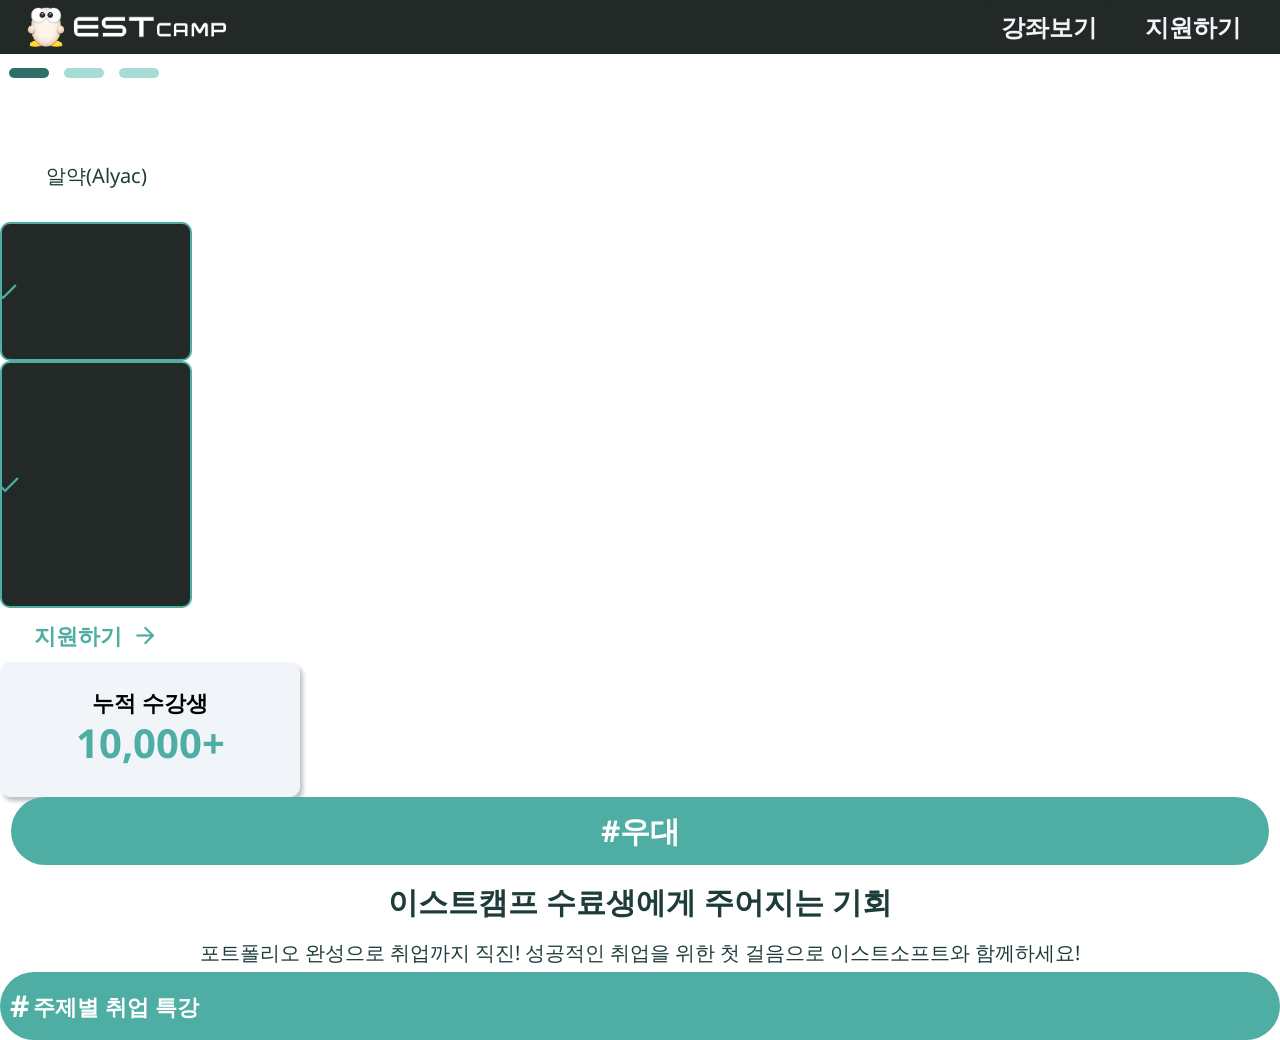
<file: common.html>
<!doctype html>
<html lang="ko">
  <head>
    <meta charset="UTF-8" />
    <meta name="viewport" content="width=device-width, initial-scale=1.0" />
    <link rel="preconnect" href="https://fonts.googleapis.com" />
    <link rel="preconnect" href="https://fonts.gstatic.com" crossorigin />
    <link
      href="https://fonts.googleapis.com/css2?family=Noto+Sans:ital,wght@0,100..900;1,100..900&display=swap"
      rel="stylesheet"
    />
    <link href="https://fonts.googleapis.com/icon?family=Material+Icons" rel="stylesheet" />
    <link rel="stylesheet" href="css/common.css" />
    <title>Document</title>
  </head>
  <body>
    <!-- 유태구 -->
    <!-- header-container -->
    <!-- 스타일 속성을 빼고 사용할 것-->
    <div class="header-container container" style="background: var(--deep--green)">
      <h1>
        <a href="index.html"><span class="ir">EST Camp</span></a>
      </h1>
      <nav>
        <button type="button" class="material-icons">list</button>
        <ul class="d-flex">
          <li><button type="button" class="material-icons">close</button></li>
          <li><a href="" class="nav-item">강좌보기</a></li>
          <li><a href="" class="nav-item">지원하기</a></li>
        </ul>
      </nav>
    </div>
    <!-- //header-container -->
    <!-- pagination -->
    <ul class="pagination d-flex">
      <li>
        <button type="button" class="active"><span class="ir">pager1</span></button>
      </li>
      <li>
        <button type="button"><span class="ir">pager2</span></button>
      </li>
      <li>
        <button type="button"><span class="ir">pager3</span></button>
      </li>
    </ul>
    <!-- //pagination-->
    <!-- introduction-card -->
    <div class="introduction-card">
      <span class="material-icons">shield</span>
      <span class="body-mp">알약(Alyac)</span>
    </div>
    <!-- //introduction-card -->
    <!-- cta -->
    <a href="" class="cta-btn">
      지원하기
      <span class="material-icons">done_outline</span>
    </a>
    <a href="" class="cta-btn cta-btn-l">
      지원하기
      <span class="material-icons">done_outline</span>
    </a>
    <a href="" class="cta-btn cta-btn-white">
      지원하기
      <span class="material-icons">arrow_forward</span>
    </a>
    <!-- cta -->
    <!-- //유태구 -->

    <!-- 박소영 -->
    <!-- Statistics item -->
    <div class="statistics-item">
      <div>
        <h3 class="heading-s">누적 수강생</h3>
        <p class="heading-l">10,000+</p>
      </div>
    </div>
    <!-- //Statistics item -->

    <!-- Benefit Title -->
    <div class="benefit-title d-flex flex-column">
      <div class="tag">
        <h2 class="heading-m">#우대</h2>
      </div>
      <h2 class="title heading-m">이스트캠프 수료생에게 주어지는 기회</h2>
      <p class="body-mp">
        포트폴리오 완성으로 취업까지 직진! 성공적인 취업을 위한 첫 걸음으로 이스트소프트와 함께하세요!
      </p>
    </div>
    <!-- //Benefit Title -->

    <!-- Benefit tag -->
    <div class="tag">
      <h2 class="heading-m">#</h2>
      <h2 class="heading-s">주제별 취업 특강</h2>
    </div>
    <!-- //Benefit tag -->
    <!-- //박소영 -->
  </body>
</html>
</file>
<file: css/index.css>
/* 유태구 */
/* Header */
header {
  width: 100%;
  background: var(--deep--green);
  position: fixed;
  z-index: 65535;
}
/* //Header */

/* Hero Section */
.hero {
  width: 100%;
  overflow: hidden;
  position: relative;
}

.hero-slider-controller {
  position: absolute;
  left: 50%;
  top: 50%;
  transform: translate(-50%, -50%);
  z-index: 50;
}
.hero-slider-controller .material-icons {
  font-size: 84px;
  color: var(--secondary);
  text-shadow: var(--standard--shadow);
  cursor: pointer;
}
.hero-slider-controller .material-icons:hover {
  color: var(--primary);
}

.hero-slider > li {
  width: 100%;
  height: calc(var(--base-unit) * 30);
  flex-shrink: 0;
}
.hero-slider > li:nth-child(1) {
  background: url("../image/hero-bg-company.jpg") no-repeat center / cover;
}
.hero-company-container {
  width: 840px;
  height: calc(var(--base-unit) * 18);
  padding-top: var(--base-unit-x3);
  padding-bottom: var(--base-unit-x2);
  border-top: 3px solid var(--green);
  border-bottom: 3px solid var(--green);
  box-sizing: border-box;
}
.hero-company-container h2 {
  color: var(--dark--green);
}
.hero-company-container h2 em {
  color: var(--primary);
}
.hero-company-container > div:has(p) {
  gap: 10px;
}
.introduction-card-list {
  display: grid;
  grid-template-columns: repeat(4, 1fr);
  gap: 24px;
}

.hero-slider > li:nth-child(2) {
  background: url("../image/hero-bg-vision.jpg") no-repeat center / cover;
}
.hero-vision-container {
  padding-top: calc(var(--base-unit) * 5);
  color: var(--white);
}
.hero-vision-container h3 {
  order: -1;
  color: var(--alyak-color);
  text-transform: uppercase;
}
.hero-vision-container h2 span {
  color: var(--alyak-color);
}

.hero-slider > li:nth-child(3) {
  background: url("../image/hero-bg-estcamp.jpg") no-repeat center / cover;
}
.hero-estcamp-container {
  padding-top: 27px;
}
.hero-estcamp-container h2 {
  color: var(--primary--light);
}
.hero-estcamp-container h3 {
  color: var(--deep--green);
}
.hero-estcamp-container h3 span::before {
  content: "\A";
  white-space: pre;
}
.hero-estcamp-container h3 span {
  color: var(--primary);
}
.hero-estcamp-container p {
  color: var(--deep--green);
}

.hero .pagination {
  position: absolute;
  bottom: var(--base-unit-x2);
  left: 50%;
  transform: translateX(-50%);
}

@media (max-width: 1280px) {
  .hero-slider-controller {
    width: calc(100% - 48px);
    margin: 0 24px;
  }
  .hero-estcamp-container {
    padding-left: 24px;
  }
}
@media (max-width: 768px) {
  .hero {
    padding-bottom: var(--base-unit-x2);
  }
  .hero-slider-controller {
    display: none;
  }
  .hero-company-container {
    padding: none;
    border: none;
  }
  .hero-company-container > div:has(p) {
    gap: 0;
  }
  .hero-company-container .heading-s {
    line-height: calc(var(--base-unit) + 10px);
  }
  .introduction-card-list {
    grid-template-columns: repeat(2, 1fr);
  }
  .hero-vision-container p {
    font-size: var(--heading--x-s);
  }
  .hero-estcamp-container h3 {
    font-size: var(--heading--l);
    line-height: var(--base-unit-x2);
  }
  .hero .pagination {
    bottom: 0;
  }
}
/* // Hero Section */

/* Graduates Employment Status */
.employment-status {
  padding: var(--base-unit-x2);
}
.employment-status .heading-m {
  color: var(--dark--green);
}
.employment-status .body-mp {
  color: var(--deep--green);
}

.logo-carousel-container {
  width: 100%;
  padding: var(--base-unit-x2) 0;
  position: relative;
  overflow: hidden;
}
.mask-logo-carousel {
  top: 0;
  right: 0;
  bottom: 0;
  left: 0;
  background: linear-gradient(to right, #ffffffff 5%, #ffffff00 30%, #ffffff00 70%, #ffffffff 95%);
  position: absolute;
}
.logo-carousel {
  animation: logoCarousel 17.5s linear infinite;
}

@keyframes logoCarousel {
  0% {
    transform: translateX(0);
  }

  100% {
    transform: translateX(calc(-1568px - calc(var(--base-unit) * 8)));
  }
}
/* //Graduates Employment Status */
/* //유태구 */

/* 박채원 */
/* bottom-slogan */
.bottom-slogan {
  width: 100%;
  padding: 108px 0 81px 0;
  background: url(../image/bottom-slogan.png) no-repeat 0 0 / cover;
  color: var(--white);
  display: flex;
  gap: 27px;
}

.bottom-slogan h2 span {
  color: var(--primary);
}

.cta-btn {
  display: inline-flex;
  gap: 15px;
  padding: 14px 30px;
}

@media (max-width: 768px) {
  .bottom-slogan {
    padding: 80px 20px 70px;

    background: url(../image/bottom-slogan.png) no-repeat center center / cover;

    gap: 24px;
  }

  /* 제목 */

  .bottom-slogan h2 {
    font-size: 42px;
    line-height: 1.35;
    font-weight: 800;
    word-break: keep-all;
  }

  /* span 강조 */

  .bottom-slogan h2 span {
    display: inline;
  }

  /* 버튼 */

  .cta-btn {
    padding: 14px 28px;
    font-size: 22px;
    border-radius: 14px;
    gap: 12px;
  }

  .cta-btn img {
    width: 24px;
    height: 24px;
  }
}
/* bottom-slogan */

/* training-eligibility */
.training-eligibility {
  width: 100%;
  padding: 100px 20px;
  gap: 27px;
}

/* 제목 */
.training-container h2 {
  color: var(--deep--green);
}

.training-container span {
  color: var(--point);
}

/* 카드 4개 영역 */
.condition-cards {
  max-width: 1200px;

  margin: 0 auto;

  display: grid;

  grid-template-columns: repeat(2, 1fr);

  gap: 27px;
}

/* 카드 */
.condition-card {
  min-height: 200px;
  background: var(--white);
  border-radius: 8px;
  overflow: hidden;
  box-shadow: var(--standard--shadow);
}

/* 왼쪽 아이콘 영역 */
.icon-box {
  width: 100px;
  min-width: 100px;
  background: var(--secondary);
}

.condition-card .material-icons {
  font-size: 42px;
  color: var(--white);
}

/* 오른쪽 텍스트 영역 */
.text-box {
  flex: 1;
  padding: 28px 24px;
  display: flex;
}

.text-box p {
  min-width: 206px;
  color: var(--deep--green);
  word-break: keep-all;
}

@media (max-width: 768px) {
  .training-eligibility {
    padding: 70px 20px;
  }

  .training-container {
    margin-bottom: 40px;
  }

  .training-container h2 {
    font-size: 32px;
    line-height: 1.5;
  }

  /* 한 줄 1개 */

  .condition-cards {
    grid-template-columns: 1fr;
    gap: 18px;
  }

  .condition-card {
    min-height: auto;
  }

  .icon-box {
    width: 80px;
    min-width: 80px;
  }

  .material-icons {
    font-size: 34px;
  }

  .text-box {
    padding: 22px 18px;
  }

  .text-box h2 {
    font-size: 16px;
    line-height: 1.6;
  }
}
/* training-eligibility */

/* review-section */
.review-section {
  width: 100%;
  overflow: hidden;
  padding: 100px 0;
}

.review-title-wrap {
  margin-bottom: 70px;
  padding: 0 20px;
}

.review-title {
  color: var(--deep--green);
  margin-bottom: 14px;
}

.review-sub-title {
  color: var(--deep--green);
}

.review-sub-title span {
  color: var(--point);
}

.review-marquee {
  gap: 27px;
  overflow: hidden;
}

.review-track {
  gap: 24px;
  width: max-content;
  will-change: transform;
}

/* 위 -> 오른쪽 */
.track-top {
  padding-left: 60px;
  animation: marqueeRight 55s linear infinite;
}

/* 아래 -> 왼쪽 */
.track-bottom {
  padding-left: 80px;
  animation: marqueeLeft 55s linear infinite;
}

/* =========================
   CARD
========================= */

.review-card {
  position: relative;
  width: 420px;
  min-height: 190px;
  padding: 27px 27px 27px 120px;
  background: var(--snow--gray);
  border-radius: 14px;
  flex-shrink: 0;
  box-shadow: 0 4px 10px rgba(0, 0, 0, 0.08);
}

/* 가운데 강조 카드 */

.review-card.active {
  background: var(--secondary--light);
}

.review-card.twice {
  background: var(--vanilla);
}

/* =========================
   PROFILE
========================= */

.review-profile {
  position: absolute;
  left: 20px;
  top: 50%;
  transform: translateY(-50%);
}

.review-profile img {
  width: 78px;
  height: 78px;
  border-radius: 50%;
  object-fit: cover;
}

/* =========================
   TEXT
========================= */

.review-content h3 {
  color: var(--deep--green);
}

.review-content p {
  color: var(--deep--green);
  word-break: keep-all;
  display: -webkit-box;
  -webkit-line-clamp: 5;
  -webkit-box-orient: vertical;
}

/* =========================
   ANIMATION
========================= */

@keyframes marqueeLeft {
  0% {
    transform: translateX(0);
  }

  100% {
    transform: translateX(calc(-50% - 13px));
  }
}

@keyframes marqueeRight {
  0% {
    transform: translateX(calc(-50% - 13px));
  }

  100% {
    transform: translateX(0);
  }
}

@media (max-width: 768px) {
  .review-section {
    padding: 70px 0;
  }

  .review-title {
    font-size: 16px;
  }

  .review-sub-title {
    font-size: 15px;
    line-height: 1.6;
  }

  .review-marquee {
    gap: 18px;
  }

  .review-track {
    gap: 18px;
  }

  .review-card {
    width: 320px;
    min-height: 150px;

    padding: 24px 20px 24px 95px;
  }

  .review-profile {
    left: 16px;
  }

  .review-profile img {
    width: 64px;
    height: 64px;
  }

  .review-content h3 {
    font-size: 16px;
    margin-bottom: 10px;
  }

  .review-content p {
    display: -webkit-box;
    -webkit-line-clamp: 3;
    -webkit-box-orient: vertical;
    overflow: hidden;
    font-size: 14px;
    line-height: 1.6;
  }
}

/* review */
/* 박채원 */

/* 박소영 */
/* Top Slogan */
.top-slogan {
  width: 100%;
  padding: 108px 0 81px;
  background: url(../image/top-slogan.jpg) no-repeat 0 0 / 100% 100%;
  color: var(--white);
}
.top-slogan h2 .highlight {
  color: var(--alyak-color);
}
/* //Top Slogan */

/* Benefits */
.benefit-section {
  padding: var(--base-unit-x2) 0;
  gap: calc(var(--base-unit) * 4);
  background: var(--ghost--gray);
  color: var(--dark--green);
  overflow: hidden;
}
.benefit-section div:first-child {
  flex-wrap: nowrap;
}
.benefit-section li {
  width: 25%;
  height: 729px;
  flex-shrink: 0;
  gap: var(--base-unit);
}
.benefit-section li picture img {
  border: var(--green) solid 3px;
  border-radius: 15px;
}
.benefit-section li:first-child .pass-notice {
  padding-bottom: var(--base-unit);
  gap: 10px;
  border-radius: 15px;
  background: var(--white);
  box-shadow: var(--standard--shadow);
}
.benefit-section li:first-child .pass-notice .sender-info {
  padding: 0 22px;
  gap: 10px;
}
.benefit-section li:first-child .pass-notice > div:first-child {
  width: 100%;
  height: var(--base-unit);
  border-radius: 15px 15px 0 0;
  background: var(--dark--green);
}
.benefit-section li:first-child .sender-info .body-xs {
  color: var(--green);
}
.benefit-section li:first-child .sender-info .material-icons {
  display: inline;
}
.benefit-section li:first-child .pass-notice .bar {
  width: 40px;
  height: 5px;
  background: var(--dark--green);
}
.benefit-section li:first-child .message {
  padding: 0 var(--base-unit-x2);
  gap: 10px;
}
.benefit-section li:first-child .message img {
  width: 132px;
  height: 34px;
}
.benefit-section li:first-child .card-container {
  gap: 24px;
}
.benefit-section li:first-child .card {
  width: 300px;
  padding: 27px 15px;
  border-radius: 10px;
  background: var(--white);
  box-shadow: var(--standard--shadow);
}
.benefit-section li:first-child .card p {
  color: var(--green);
}
.benefit-section li:first-child .card img {
  width: 74px;
  height: 94px;
}

.benefit-section > .container {
  position: relative;
}
.benefit-section #slide1:checked ~ div > label[for="slide1"],
.benefit-section #slide2:checked ~ div > label[for="slide2"],
.benefit-section #slide3:checked ~ div > label[for="slide3"],
.benefit-section #slide4:checked ~ div > label[for="slide4"] {
  background: var(--secondary);
}
.benefit-section > .container > div:has(label[for^="slide"]) {
  position: absolute;
  top: calc(100% + var(--base-unit));
  left: calc(50% - 105.2px);
  padding: 8.5px 0;
  gap: 15px;
}
.benefit-section .slider {
  overflow: hidden;
}
.benefit-section ul {
  position: relative;
  width: 400%;
  transition: transform 0.5s cubic-bezier(0.4, 0, 0.2, 1);
}
.benefit-section label[for^="slide"] {
  display: inline-block;
  width: 40px;
  height: 10px;
  border-radius: 5px;
  background: var(--green);
}

#slide1:checked ~ .slider ul {
  transform: translateX(0);
}
#slide2:checked ~ .slider ul {
  transform: translateX(-25%);
}
#slide3:checked ~ .slider ul {
  transform: translateX(-50%);
}
#slide4:checked ~ .slider ul {
  transform: translateX(-75%);
}

.benefit5 {
  padding-top: var(--base-unit-x2);
  box-sizing: border-box;
  border-top: 1px solid var(--cool--gray);
}
/* //Benefits */

/* Statistics */
.statistics .container {
  padding: var(--base-unit-x3) 0;
  color: var(--dark--green);
  border-bottom: 1px solid var(--cool--gray);
}
.statistics .items-wrapper {
  gap: 24px;
}
/* //Statistics */

@media (max-width: 768px) {
  /* Benefits */
  .benefit-section {
    padding: var(--base-unit) 0;
    gap: 81px;
  }
  .benefit-section li {
    height: auto;
  }
  .card-container {
    flex-direction: column;
  }
  .benefit5 {
    padding-top: var(--base-unit);
  }
  .benefit5 .benefit-title {
    gap: 27px;
  }
  .benefit5 .tag-container {
    flex-direction: column;
    align-items: center;
    gap: var(--base-unit);
  }
  /* //Benefits */

  /* Statistics */
  .items-wrapper {
    flex-direction: column;
    align-items: center;
    gap: var(--base-unit);
  }
  /* //Statistics */
}
/* 박소영 */

/* 권유진*/
.est-content {
  padding: var(--base-unit-x3) 324px;
  background: var(--snow--gray);
}
.est-content .container {
  padding: 27px 0 0 0;
}
.section-header {
  padding: var(--base-unit) 0;
  text-align: center;
  border-bottom: 2px solid var(--cool--gray);
}
.section-header p span {
  color: var(--point);
}
.card-container {
  /*width: 300px;
  height: 324px;*/
  display: flex;
  box-sizing: border-box;
}
.card-first {
  width: 408px;
  height: 567px;
  background: var(--white);
  border-radius: 10px;
  border: 2px solid var(--cool--gray);
  overflow: hidden;
  box-sizing: border-box;
}
.card-first p {
  padding: 27px 0 62px;
}
.card-first img {
  width: 100%;
  height: auto;
}
.card {
  background: var(--white);
  border-radius: 10px;
  border: 1px solid var(--cool--gray);
  overflow: hidden;
}
.card img {
  width: 100%;
  height: auto;
}
.card-content {
  box-sizing: border-box;
  padding: 20px 25px;
}
.card-items p {
  padding: 13.5px 0 39.5px 0;
}
.card-content a {
  display: inline-block;
  color: var(--point);
  font-size: 20px;
}

/* 권유진 */

/* COURSES 조승아 */
.inner {
  width: 100%;
  max-width: 1272px;
  margin: 0 auto;
  box-sizing: border-box;
}
.courses {
  width: 100%;
  background-color: var(--ghost--gray);
}

.courses .inner {
  padding: 81px 108px;
}

/* 카드 전체 묶음 */
.course-list {
  display: grid;
  grid-template-columns: repeat(3, 300px);
  column-gap: 78px;
  row-gap: 81px;
}

/* 카드 */
.course-card {
  width: 300px;
  height: 243px;
  background: #fff;
  border-radius: 12px;
  overflow: hidden;
  box-shadow: var(--standard--shadow);
  transition: box-shadow 0.3s ease;
}

/* 이미지 영역 */
.course-img-box {
  position: relative;
  overflow: visible;
  border-radius: 12px 12px 0 0;
}

.course-img-box img {
  width: 100%;
  height: 127px;
  object-fit: cover;
  display: block;
  transition: transform 1.2s ease;
}

.course-badge.recruiting {
  background: var(--primary);
  color: #fff;
}

.course-card:hover {
  box-shadow: var(--highlight--right);
}

.course-card:hover .course-img-box img {
  transform: scale(1.2);
}

/* 모집중 뱃지 */
.course-badge {
  position: absolute;
  right: 15px;
  bottom: 12px;
  padding: 2px 5px;
  background: #fff;
  color: var(--green);
  font-size: var(--button---primary);
  font-weight: 500;
  border-radius: 10px;
  box-shadow: var(--standard--shadow);
  line-height: 19.1px;
}

.course-img-wrap {
  width: 300px;
  height: 127px;
  overflow: hidden;
  border-radius: 12px 12px 0 0;
}

/* 글 영역 */
.course-content {
  padding: 30px 10px 10px;
}

.course-content p {
  color: var(--primary);
}

.courses h2 {
  color: var(--deep--green);
  margin: 0 0 var(--base-unit-x2);
  font-weight: 700;
}

.course-content h3 {
  margin: 0 0 5px;
  color: var(--dark--green);
  font-weight: bold;
}
/* courses 반응형 */

/* 1280px 이하 */
@media (max-width: 1280px) {
  .courses .inner {
    padding: var(--base-unit-x3) 40px 108px;
  }

  .course-list {
    grid-template-columns: repeat(2, 300px);
    column-gap: 40px;
    justify-content: center;
  }
}
.courses h2 {
  text-align: center;
}

/* 768px 이하 */
@media (max-width: 768px) {
  .courses .inner {
    padding: var(--base-unit-x3) 20px 108px;
  }

  .course-list {
    grid-template-columns: 300px;
    justify-content: center;
    row-gap: var(--base-unit-x2);
  }

  .courses h2 {
    text-align: center;
  }
}
/* target-audience 조승아*/

.target-audience .inner {
  width: 100%;
  max-width: 1272px;
  margin: 0 auto;
  padding: var(--base-unit-x3) 0;
  background: #fff;
  box-sizing: border-box;
}

.target-audience h2 {
  width: 100%;
  color: var(--dark--green);
  font-weight: bold;
  white-space: nowrap;
}

.target-audience h2 strong {
  color: var(--point);
}

/* 카드 묶음 */
.target-list {
  width: 100%;
  display: grid;
  grid-template-columns: repeat(3, 300px);
  gap: 77px;
}

/* 카드 */
.target-card {
  width: 300px;
  min-height: 437px;
  background: #fff;
  border: 1px solid rgba(132, 132, 132, 0.3);
  border-radius: 10px;
  overflow: hidden;
  box-shadow: var(--standard--shadow);
  transition: all 0.3s ease;
}

.target-card:hover {
  transform: translateY(-6px);
  box-shadow: var(--content-blur);
}

/* 글 영역 */
.target-content {
  padding: var(--base-unit);
  height: 197px;
  box-sizing: border-box;
  padding: var(--base-unit) var(--base-unit) 25px;
  flex-direction: column;
  justify-content: flex-end;
}

.target-content h3 {
  font-size: var(--heading--x-s);
  font-weight: 600;
  line-height: 27px;
  color: var(--deep--green);
  margin: 0 0 10px;
}

.target-content p {
  font-size: var(--body--s);
  line-height: 1.7;
  word-break: keep-all;
  color: var(--dark--green);
  max-width: 270px;
  max-width: none;
}

/* 이미지 */
.target-card img {
  width: 100%;
  height: 240px;
  display: block;
  object-fit: cover;
}
/* 반응형 */
.target-audience .pagination {
  display: none;
  gap: 15px;
  list-style: none;
  padding: 0;
  margin: 27px 0 0;
}

.target-audience .pagination button {
  width: 40px;
  height: 10px;
  border: 0;
  border-radius: 5px;
  background: var(--green);
  padding: 0;
  cursor: pointer;
}

.target-audience .pagination button.active {
  background: var(--secondary);
}
/* 1280px 이하 */
@media (max-width: 1280px) {
  .target-audience {
    padding: 60px 40px;
  }

  .target-list {
    grid-template-columns: repeat(2, 300px);
    justify-content: center;
    gap: 40px;
    width: fit-content;
    margin: 0 auto;
  }

  .target-audience h2 {
    text-align: center;
  }

  .target-card {
    width: 300px;
  }
  .target-card:last-child {
    grid-column: 1 / 3; /* 수정 */
    justify-self: center; /* 수정 */
  }
}
/* 768px 이하 */
@media (max-width: 768px) {
  .target-audience .inner {
    display: flex;
    flex-direction: column;
    padding: 40px 27px;
    box-sizing: border-box;
    gap: 54px;
  }

  .target-audience h2 {
    text-align: center;
    line-height: 1.2;
    font-size: var(--heading--s);
    white-space: normal;
  }

  .target-list {
    width: 100%;
    display: block;
    justify-items: center;
  }

  .target-card {
    display: none;
  }

  .target-card:first-child {
    display: flex;
    width: 100%;
    max-width: 300px;
    margin: 0 auto;
  }

  .target-content {
    width: 100%;
    box-sizing: border-box;
    justify-content: space-between;
  }
  .target-audience .pagination {
    margin-top: -27px;
    display: flex;
  }
}

/* 사이드 메뉴 조승아*/
.side-bar {
  position: fixed;
  right: 30px;
  top: 50%;
  transform: translateY(-50%);
  width: 81px;
  min-height: 251px;
  padding: 15px 10px;
  background: var(--secondary--light);
  border-radius: 30px;
  box-shadow: var(--standard--shadow);
  z-index: 999;
  box-sizing: border-box;
}

.side-bar nav {
  gap: 10px;
}

.side-item {
  margin-bottom: 0;
  text-decoration: none;
  color: #17302d;
  font-weight: 600;
}

.side-item img {
  width: 45px;
  height: 45px;
  border-radius: 50%;
  object-fit: cover;
  flex-shrink: 0;
}

.side-bar .side-item .material-icons {
  color: var(--deep--green);
  line-height: 1;
}
.top-btn {
  gap: 0;
}
@media (max-width: 768px) {
  .side-bar {
    display: none;
  }
}
/* //조승아 */
/* 권유진*/
/*  EST 콘텐츠 섹션 */

.est-content {
  padding: var(--base-unit-x3) 0;
  background: var(--snow--gray);
}
.est-container {
  width: 100%;
  max-width: 1200px;
}
.section-header {
  padding: var(--base-unit) 0;
  border-bottom: 2px solid var(--cool--gray);
  color: var(--dark--green);
}
.section-header p span {
  color: var(--point);
}

.est-card-container {
  grid-template-columns: 1.2fr 1fr 1fr;
  display: grid;
  gap: 24px;
  padding: 55.5px 81px;
}
.card-first,
.sub-card {
  position: relative;
  background: var(--white);
  border: 2px solid var(--cool--gray);
  border-radius: 10px;
  overflow: hidden;
  transition: 0.5s ease;
  position: relative;
}
.card-first {
  grid-row: span 2;
  height: 100%;
  flex-direction: column;
  align-items: start;
}
.card-items {
  display: contents;
}
.card-first img,
.sub-card img {
  width: 100%;
  display: block;
  object-fit: cover;
}
.card-first img {
  height: 215px;
}
.sub-card img {
  height: 108px;
}
.sub-card {
  width: 100%;
  display: flex;
  flex-direction: column;
  align-items: start;
}

.est-card,
.card-content {
  flex: 1;
  gap: 13.5px;
  padding: 20px 25px;
}
.est-card h3,
.card-content h3 {
  color: var(--dark--green);
  line-height: 1.4;
  word-break: keep-all;
}
.est-card p,
.card-content p {
  color: var(--dark--green);
  line-height: 1.6;
  word-break: keep-all;
}
.card-link-icon {
  margin-top: auto;
  color: var(--point);
  font-size: 24px;
  align-self: flex-start;
}
.card-first .card-link-icon {
  font-size: 35px;
}
.card-first:hover,
.sub-card:hover {
  transform: translateY(-6px);
}
.card-first::before,
.sub-card::before {
  content: "";
  position: absolute;
  inset: 0;
  background: rgba(0, 0, 0, 0.7);
  opacity: 0;
  transition: 0.5s;
  z-index: 1;
}
.card-first:hover::before,
.sub-card:hover::before {
  opacity: 1;
}
.hover-big-icon,
.hover-icon {
  position: absolute;
  top: 50%;
  left: 50%;
  transform: translate(-50%, -50%) scale(0.7);
  opacity: 0;
  z-index: 2;
  color: var(--point);
  transition: 0.5s ease;
  pointer-events: none;
}
.hover-big-icon {
  font-size: 60px;
}
.hover-icon {
  font-size: 40px;
}
.card-first:hover .hover-big-icon,
.sub-card:hover .hover-icon {
  opacity: 1;
  transform: translate(-50%, -50%) scale(1);
}

@media (max-width: 768px) {
  .est-content {
    padding: 54px 0;
  }
  .section-header {
    padding: 0 24px 32px;
  }
  .est-card-container {
    display: flex;
    flex-direction: column;
    gap: 20px;
    padding: 32px 24px 0;
  }
  .card-first {
    width: 100%;
    height: auto;
  }
  .card-items {
    display: grid;
    grid-template-columns: repeat(2, 1fr);
    gap: 16px;
  }
  .sub-card {
    width: 100%;
  }
  .card-first img {
    height: 220px;
  }
  .sub-card img {
    height: 160px;
  }
  .est-card,
  .card-content {
    padding: 16px;
    gap: 10px;
  }
  .est-card h3,
  .card-content h3 {
    font-size: 15px;
  }
  .est-card p,
  .card-content p {
    font-size: 13px;
  }
  .card-link-icon {
    font-size: 20px;
  }
  .card-first .card-link-icon {
    font-size: 28px;
  }
}
/*FAQ*/

.faq {
  width: 100%;
  background: var(--white);
}

.faq-container {
  width: 100%;
  max-width: 1200px;
  padding: var(--base-unit-x2) 0;
  align-items: flex-start;
}
/* LEFT TITLE */

.faq-header {
  min-width: 220px;
  color: var(--green);
}

/*  ACCORDION*/

.accordion {
  flex: 1;
  padding: 0 24px;
}

/* 질문 */

.accordion label {
  width: 100%;
  border-bottom: 1px solid var(--cool--gray);
  color: var(--dark--green);
}

/* 화살표 */

.accordion label em {
  color: var(--dark--green);
  font-size: 30px;
}
/* 답변 */

.accordion div {
  padding: 13.5px 12px;
  border-bottom: 1px solid var(--cool--gray);
}

.accordion p {
  color: var(--greenish--gray);
}

/* 반응형 */

@media (max-width: 768px) {
  .faq {
    padding: var(--base-unit) 0;
  }

  .faq-container {
    flex-direction: column;
  }

  /* 제목 */

  .faq-header {
    min-width: auto;
    width: 100%;
    text-align: center;
  }

  /* 질문 */

  .accordion label {
    padding: 13.5px 0;
  }

  /* 답변 */

  .accordion div {
    padding: 13.5px 12px;
  }
  /* 아이콘 */

  .accordion label em {
    font-size: 30px;
  }
}

/*deadline*/
.deadline {
  background: var(--ice);
  padding: 54px 0;
}

.deadline-container {
  max-width: 1200px;
  margin: 0 auto;
  overflow: hidden;
}

.banner-top {
  width: 100%;
  gap: 64px;
}

.banner-left {
  gap: 24px;
}

/* 아이콘 */
.banner-icon {
  width: 80px;
  height: 80px;
  border-radius: 75px;
  background: var(--white);
  font-size: 60px;
  color: var(--primary--light);
}

/* 텍스트 */
.main-title {
  color: var(--deep--green);
  white-space: nowrap;
}
.sub-title {
  white-space: nowrap;
}
.sub-title span {
  color: var(--primary);
}

.countdown-wrap {
  width: 100%;
  align-items: stretch;
  gap: 24px;
}

/* D-day */
.d-day-box {
  background: var(--white);
  padding: 40.5px 62.5px;
}

.d-day-label {
  color: var(--primary);
}

.d-day-box h2 {
  color: var(--deep--green);
  font-size: 105px;
  font-weight: bold;
  line-height: 108px;
  letter-spacing: 2%;
  white-space: nowrap;
}

.d-day-box p {
  color: var(--greenish--gray);
}

/* 타이머 */
.timer-box {
  align-items: stretch;
  white-space: nowrap;
  background: var(--secondary--light);
  padding: var(--base-unit-x2) 0 var(--base-unit) 0;
}

/* 시간 그룹 */
.time-group {
  position: relative;
  width: 180px;
}

/* 시간 */
.time {
  font-size: 85px;
  font-weight: bold;
  line-height: 108px;
  color: var(--primary--light);
}

/* 하단 라벨 영역 */
.time-label {
  gap: 6px;
  color: var(--greenish--gray);
}

/* 숫자 : 만들기 */
.time-group:not(:last-child)::after {
  content: ":";
  position: absolute;
  top: 30%;
  right: -10px;
  transform: translateY(-50%);
  font-size: 85px;
  font-weight: bold;
  line-height: 108px;
  color: var(--primary--light);
}
/* 하단 세로선 */
.time-wrap {
  position: relative;
  width: 100%;
}

.time-group:not(:last-child) .time-wrap::after {
  content: "";
  position: absolute;
  right: 0;
  top: 50%;
  transform: translateY(-50%);
  width: 1px;
  height: 20px;
  background: var(--cool--gray);
}

/*반응형*/
@media (max-width: 768px) {
  .recruit-banner {
    flex-direction: column;
    align-items: center;
    gap: 20px;
  }

  .d-day-box,
  .timer-box {
    width: 100%;
    max-width: 450px;
    padding: 30px 15px;
  }

  .d-day-box h2 {
    font-size: clamp(60px, 15vw, 105px);
  }

  .time,
  .time-group:not(:last-child)::after {
    font-size: clamp(40px, 10vw, 85px);
  }

  .time-group {
    width: auto;
    flex: 1;
  }
}

/*footer*/

.footer {
  background: var(--deep--green);
  padding: var(--base-unit) 324px var(--base-unit-x2);
}

.footer-container {
  width: 100%;
  padding: 27px;
  align-items: flex-start;
}

/* 반응형 */

@media (max-width: 768px) {
  .footer {
    padding: 54px 0;
  }

  .footer-container {
    padding: 0;
    flex-direction: column-reverse;
    align-items: center;
    justify-content: center;
    text-align: center;
    gap: 27px;
  }

  .footer-inner {
    align-items: center;
    gap: 27px;
  }
  .footer-nav {
    justify-content: center;
    gap: 10px;
  }
  .footer-info {
    align-items: center;
    gap: 12px;
  }
  .footer-info p {
    color: var(--green);
  }

  .footer-icon {
    justify-content: center;
    gap: var(--base-unit);
  }
  .social-icon {
    width: 54px;
    height: 54px;
  }

  .social-icon a {
    font-size: var(--base-unit);
    font-weight: var(--base-unit);
  }
}

/* 권유진 */
</file>
<file: css/common.css>
@import url(normalize.css);
@import url(reset.css);
@import url(flex-utility.css);

/* Variants */
:root {
  /* Base units */
  --base-unit: 27px;
  --base-unit-x2: 54px;
  --base-unit-x3: 81px;

  /* Color styles */
  --deep--green: rgba(35, 41, 38, 1);
  --dark--green: rgba(30, 61, 58, 1);
  --green: rgba(47, 111, 106, 1);
  --primary: rgba(78, 174, 163, 1);
  --primary--light: rgba(117, 220, 205, 1);
  --secondary: rgba(167, 220, 212, 1);
  --secondary--light: rgba(215, 255, 248, 1);
  --greenish--gray: rgba(88, 103, 97, 1);
  --cool--gray: rgba(224, 228, 228, 1);
  --ghost--gray: rgba(241, 245, 249, 1);
  --snow--gray: rgba(248, 250, 252, 1);
  --ice: rgba(244, 255, 253, 1);
  --vanilla: rgba(255, 247, 237, 1);
  --white: rgba(255, 255, 255, 1);
  --point: rgba(255, 122, 107, 1);
  --alyak-color: rgba(198, 255, 0, 1);

  /* Text-size styles */
  --heading--x-l: 64px;
  --heading--l: 40px;
  --heading--m: 30px;
  --heading--s: 22px;
  --heading--x-s: 16px;
  --body--l: 28px;
  --body--m-p: 20px;
  --body--m: 16px;
  --body--s: 14px;
  --nav--item: 24px;
  --link: 16px;
  --button---primary: 14px;
  --button---secondary: 14px;

  /* Effect styles */
  --standard--shadow: 3px 4px 4px rgba(0, 0, 0, 0.25);
  --content-blur: 6px 6px 15px rgba(0, 0, 0, 0.3);
  --highlight--register: 0px 0px 20px rgba(78, 174, 163, 1);
  --highlight--right: 3px 4px 20px rgba(78, 174, 163, 1);
  --highlight--blur--s: 0px 0px 15px rgba(167, 220, 212, 1);
  --highlight--blur--l: 0px 0px 30px rgba(167, 220, 212, 1);
}

/* Layout */
.container {
  width: 1272px;
}
.ir {
  position: absolute;
  inset: 100%;
  width: 1px;
  height: 1px;
  text-indent: 65535px;
  overflow: hidden;
}
.r-line-break::before {
  content: " ";
}
@media (max-width: 1280px) {
  .container {
    width: 100%;
  }
}
@media (max-width: 768px) {
  .r-line-break::before {
    content: "\A";
    white-space: pre;
  }
  .r-hidden {
    display: none;
  }
}
/* //Layout */

/* Typography */
body {
  font-family: "Noto Sans", sans-serif;
}
.heading-xl {
  font-size: var(--heading--x-l);
  line-height: var(--base-unit-x3);
  font-weight: bold;
  letter-spacing: 2%;
}
.heading-l {
  font-size: var(--heading--l);
  line-height: var(--base-unit-x2);
  font-weight: bold;
  letter-spacing: 2%;
}
.heading-m {
  font-size: var(--heading--m);
  line-height: var(--base-unit-x2);
  font-weight: bold;
}
.heading-s {
  font-size: var(--heading--s);
  line-height: var(--base-unit);
  font-weight: bold;
}
.heading-xs {
  font-size: var(--heading--x-s);
  line-height: var(--base-unit);
  font-weight: 600;
}
.body-l {
  font-size: var(--body--l);
}
.body-mp {
  font-size: var(--body--m-p);
  line-height: var(--base-unit);
}
.body-m {
  font-size: var(--body--m);
  line-height: var(--base-unit);
}
.body-s {
  font-size: var(--body--s);
  line-height: var(--base-unit);
}
.nav-item {
  font-size: var(--nav--item);
  line-height: var(--base-unit-x2);
  font-weight: bold;
}
/* //Typography */

/* 유태구 */
/* CTAs */
.cta-btn {
  display: flex;
  justify-content: center;
  align-items: center;
  gap: 15px;

  width: 192px;
  padding: calc(var(--base-unit) * 0.5) 0;
  border: var(--primary) 2px solid;
  box-sizing: border-box;
  background-color: var(--deep--green);
  border-radius: 10px;

  color: var(--white);
  font-size: var(--heading--s);
  line-height: var(--base-unit);
  font-weight: bold;
  text-align: center;

  transition: 0.3s ease-out;
}
.cta-btn .material-icons {
  color: var(--primary);
  font-size: var(--base-unit);
}
.cta-btn.cta-btn-l {
  gap: 10px;
  font-size: var(--heading--m);
  line-height: var(--base-unit-x2);
}
.cta-btn:hover {
  box-shadow: var(--highlight--register);
}
.cta-btn.cta-btn-white {
  gap: 10px;
  border: none;
  background-color: var(--white);
  color: var(--primary);
}
.cta-btn.cta-btn-white:hover {
  background-color: var(--primary);
  color: white;
  box-shadow: none;
}
.cta-btn.cta-btn-white:hover .material-icons {
  color: var(--white);
}
/* //CTAs */

/* header-container */
.header-container {
  position: relative;
  box-sizing: border-box;
  height: 54px;
}
.header-container h1 a {
  display: block;
  width: 200px;
  height: 40px;
  background: url("../image/logo.png") no-repeat 0 0 / contain;

  position: absolute;
  top: 50%;
  transform: translateY(-50%);
}
.header-container nav {
  position: absolute;
  right: 0;
  top: 50%;
  transform: translateY(-50%);
}
.header-container ul {
  gap: 24px;
}
.header-container nav a {
  display: block;
  padding: 0px 12px;

  background: var(--deep--green);
  border-radius: 10px;
  color: var(--ghost--gray);
  box-shadow: none;

  transition: 0.3s ease-out;
}
.header-container nav a:hover {
  color: var(--primary);
}
.header-container nav button {
  display: none;
  font-size: 40px;
  line-height: 54px;
  cursor: pointer;
  color: var(--white);
}
.header-container nav ul button {
  color: var(--deep--green);
  position: absolute;
  top: 24px;
  right: 24px;
}
@media (max-width: 1280px) {
  .header-container {
    padding: 0 27px;
  }
  .header-container nav {
    margin-right: 27px;
  }
}
@media (max-width: 768px) {
  .header-container h1 a {
    background: url("../image/logo-responsive.png") no-repeat 0 0 / contain;
  }
  .header-container nav button {
    display: block;
  }
  .header-container ul {
    display: none;
    width: 100vw;
    height: 100vh;
    padding: 81px 24px 0;
    background-color: var(--cool--gray);
    box-sizing: border-box;

    position: absolute;
    top: 0;
    right: -100vw;

    flex-direction: column;
    align-items: flex-end;
    gap: 0;
  }
  .header-container ul.active {
    display: flex;
    right: -27px;
  }
  .header-container nav a {
    width: 300px;
    padding: calc(var(--base-unit) * 0.5) 12px;
    border-bottom: 1px solid var(--dark--green);
    box-sizing: border-box;
    background-color: var(--cool--gray);
    border-radius: 0px;
    color: var(--deep--green);
    text-align: end;
  }
  .header-container nav a:hover {
    color: var(--deep--green);
    box-shadow: inset 0px 0px 20px rgba(78, 174, 163, 1);
  }
  .header-container nav > button {
    display: block;
  }
  .header-container nav ul button {
    display: block;
  }
}
/* //header-container */

/* pagination */
.pagination {
  padding: 8.5px;
  gap: 15px;
}
.pagination button {
  width: 40px;
  height: 10px;
  border-radius: 5px;
  background-color: var(--secondary);
  cursor: pointer;
}
.pagination button.active {
  background-color: var(--green);
  cursor: default;
}
/* //pagination */

/* introduction-card */
.introduction-card {
  width: 192px;
  height: calc(var(--base-unit) * 5);
  background: var(--white);
  border-radius: 10px;

  display: flex;
  flex-direction: column;
  justify-content: center;
  align-items: center;
  gap: 15px;
}
.introduction-card .material-icons {
  font-size: 48px;
  line-height: var(--base-unit);
  color: var(--primary);
}
.introduction-card .body-mp {
  color: var(--dark--green);
}
@media (max-width: 768px) {
  .introduction-card {
    width: 150px;
    height: var(--base-unit-x3);
    gap: 5px;
  }
  .introduction-card .material-icons {
    font-size: 32px;
  }
}
/* //introduction-card */
/* //유태구 */

/* 박소영 */
/* Benefit Title */
.benefit-title {
  padding: 0 11px 6px;
  gap: 10px;
  text-align: center;
}
.tag-container {
  gap: 21px;
}
.tag {
  padding: 7px 10px;
  border-radius: 50px;
  background: var(--primary);
  color: var(--white);
}
.tag h2 {
  display: inline;
  vertical-align: middle;
}
.benefit-title :is(.title, p) {
  color: var(--dark--green);
}
/* //Benefit Title */

/* Statistics Item */
.statistics-item {
  display: inline-block;
  width: 300px;
  padding: var(--base-unit) 0;
  background: var(--ghost--gray);
  border-radius: 10px;
  box-shadow: var(--standard--shadow);
  text-align: center;
  box-sizing: border-box;
}
.statistics h2 {
  text-align: center;
}
.statistics-item p {
  color: var(--primary);
}
/* //Statistics Item */
/* //박소영 */

/* 권유진 */
/* deadline 버튼 */
.deadline-btn {
  gap: 10px;
  padding: 13.5px 37px;
  border-radius: 10px;
  background: var(--white);
  color: var(--primary);
  text-decoration: none;
  white-space: nowrap;
}

.deadline-btn:hover {
  background-color: var(--primary);
  color: var(--white);
}

/*footer*/
/* 왼쪽 영역 */

.footer-inner {
  gap: 27px;
}

/* 메뉴 */

.footer-nav {
  white-space: nowrap;
  gap: 12px;
}

.footer-nav a {
  color: var(--white);
  font-weight: bold;
}

/* 정보 */

.footer-info {
  white-space: nowrap;
}

.footer-info p {
  color: var(--white);
}

/* 아이콘 */

.social-icon a {
  color: var(--cool--gray);
  font-size: var(--base-unit);
}
.social-icon {
  width: var(--base-unit-x2);
  height: var(--base-unit-x2);
  border-radius: 65535px;
  background: var(--dark--green);
  box-shadow: var(--standard--shadow);
}

.social-icon:hover {
  background: var(--primary);
  color: var(--cool--gray);
  box-shadow: var(--standard--shadow);
}

/* 권유진 */
</file>
